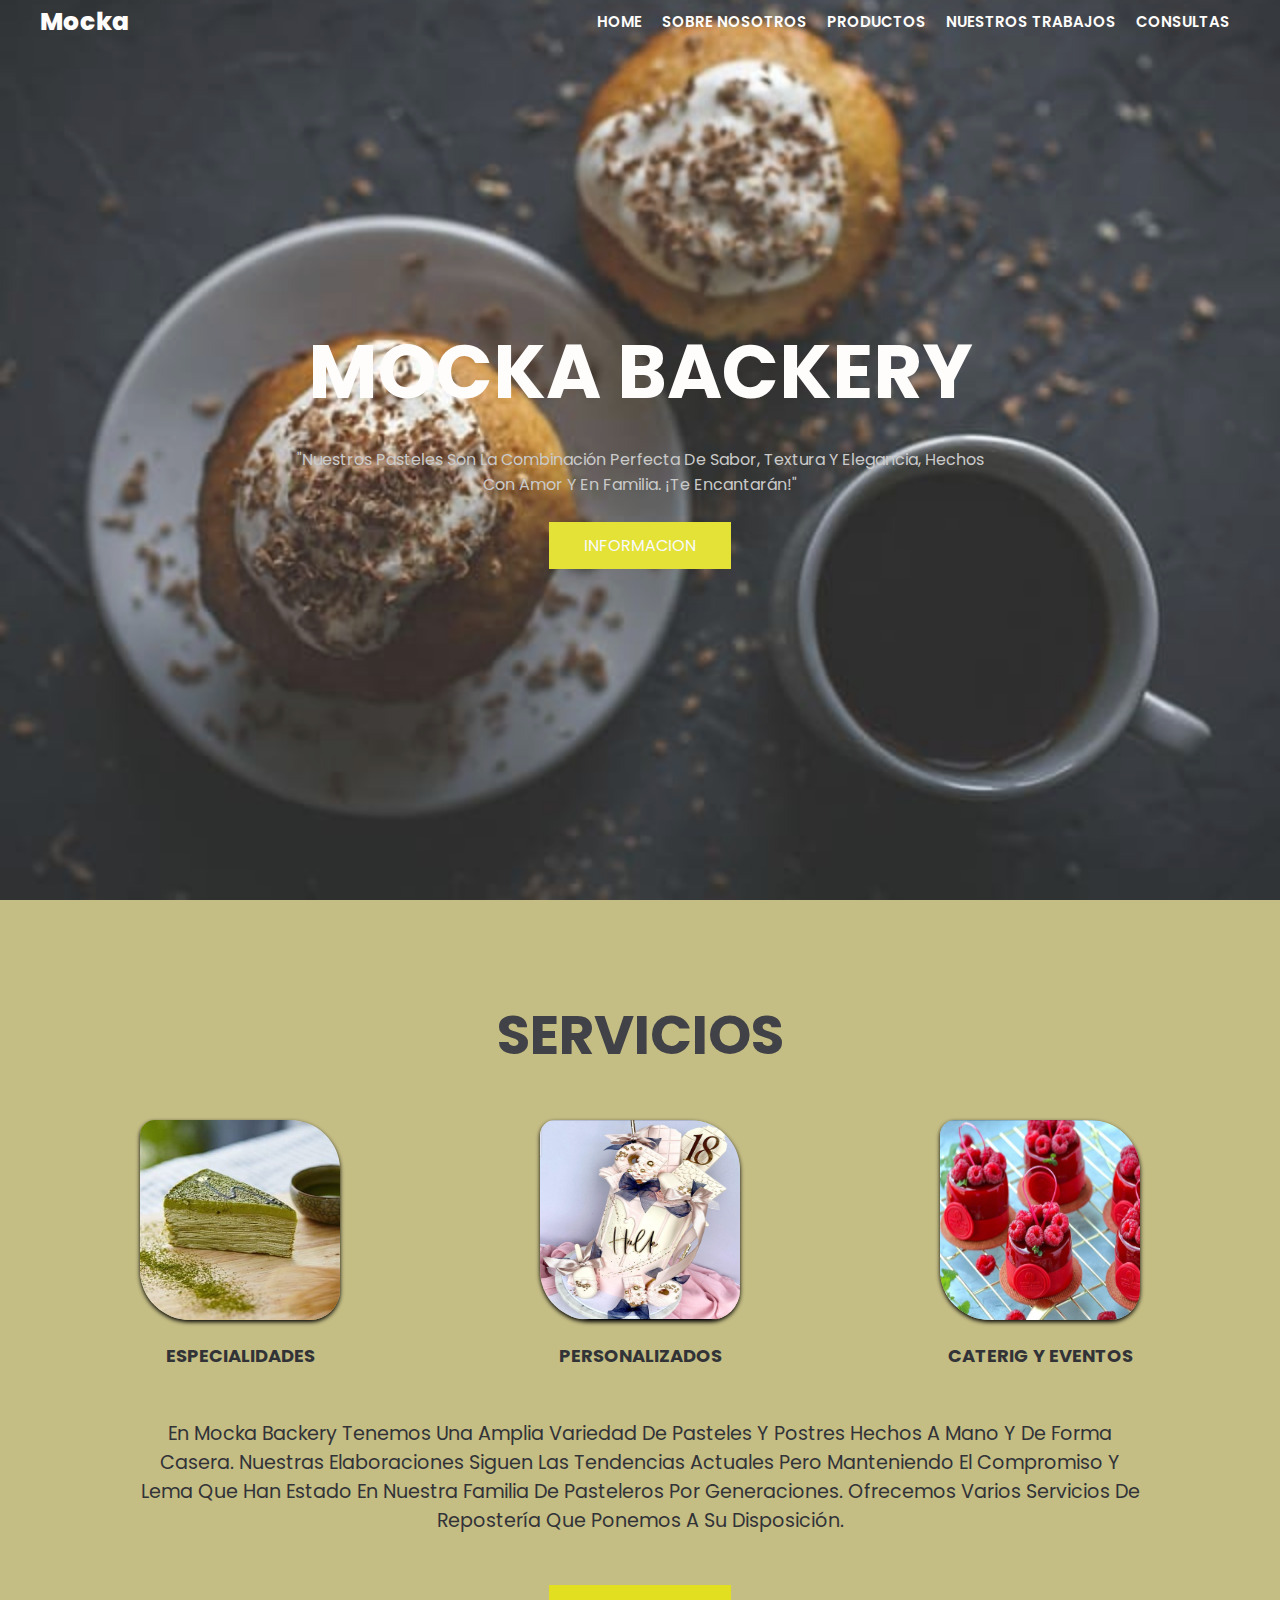
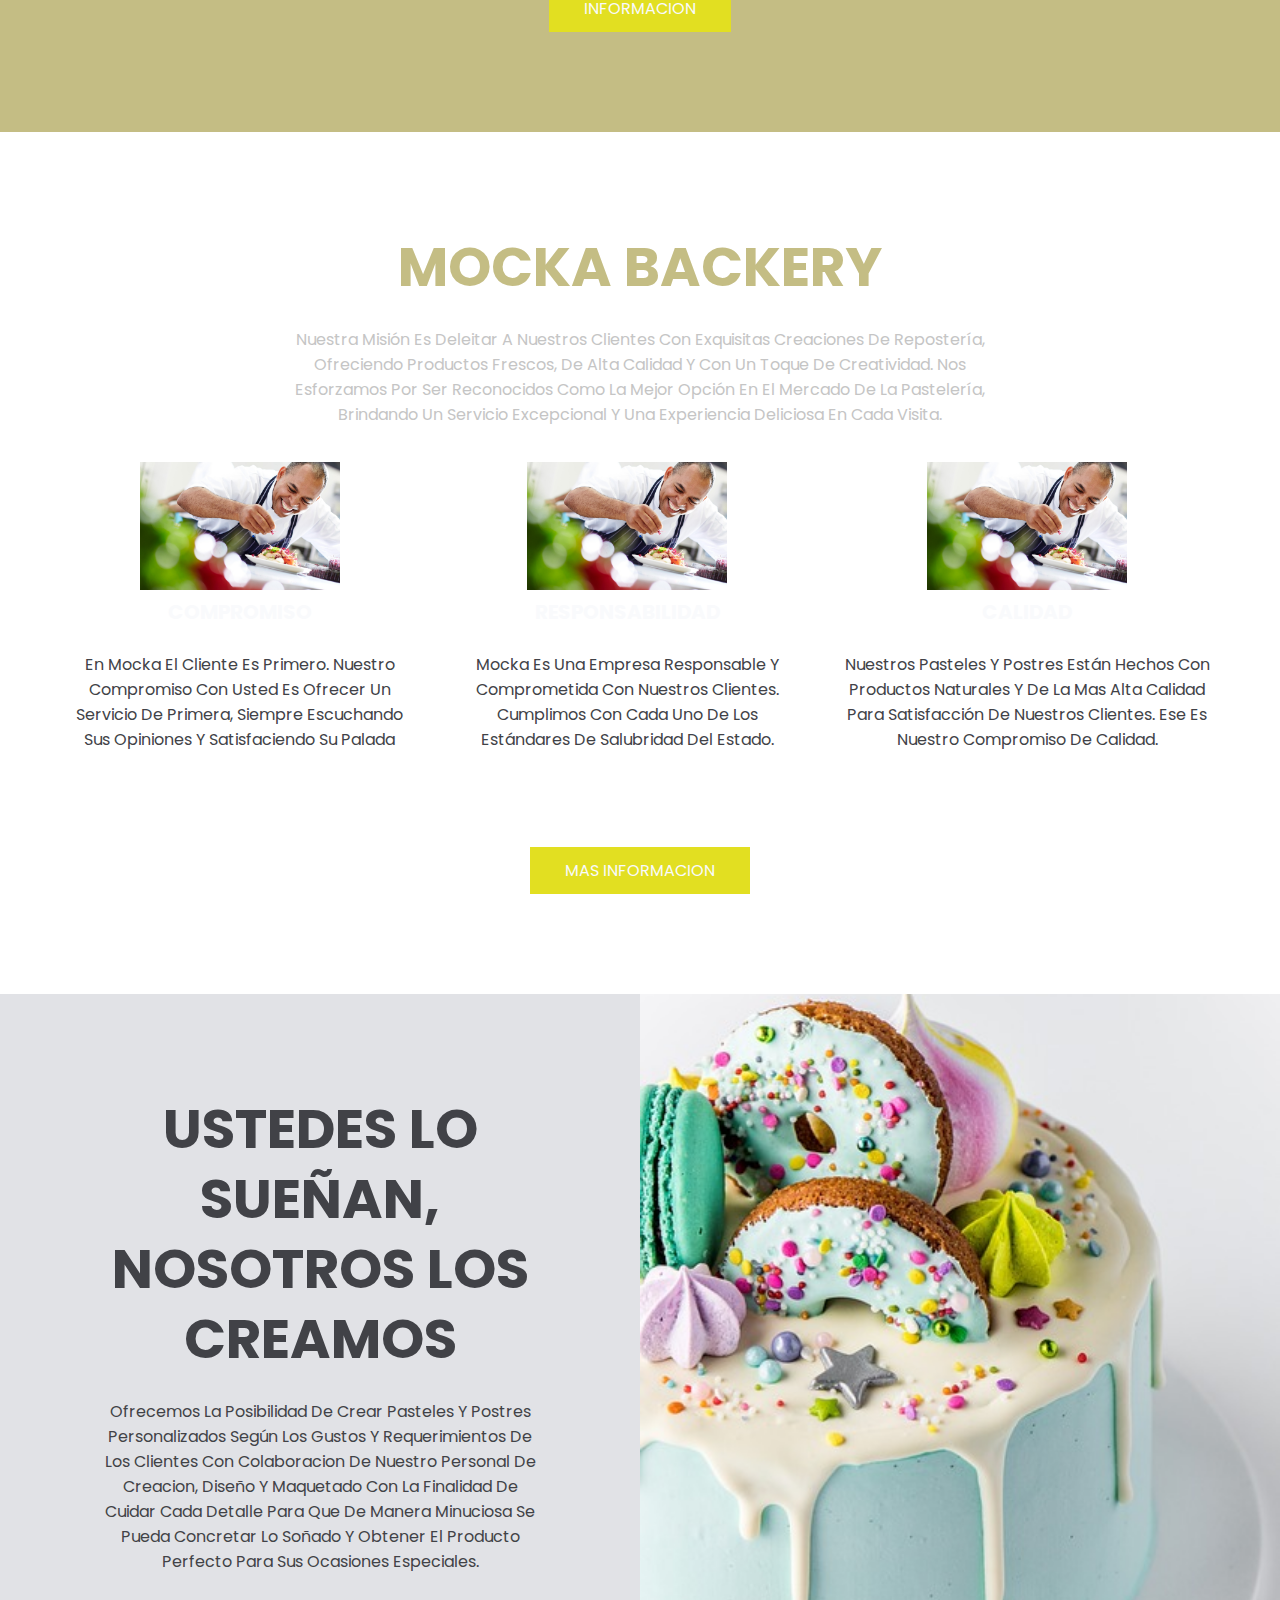
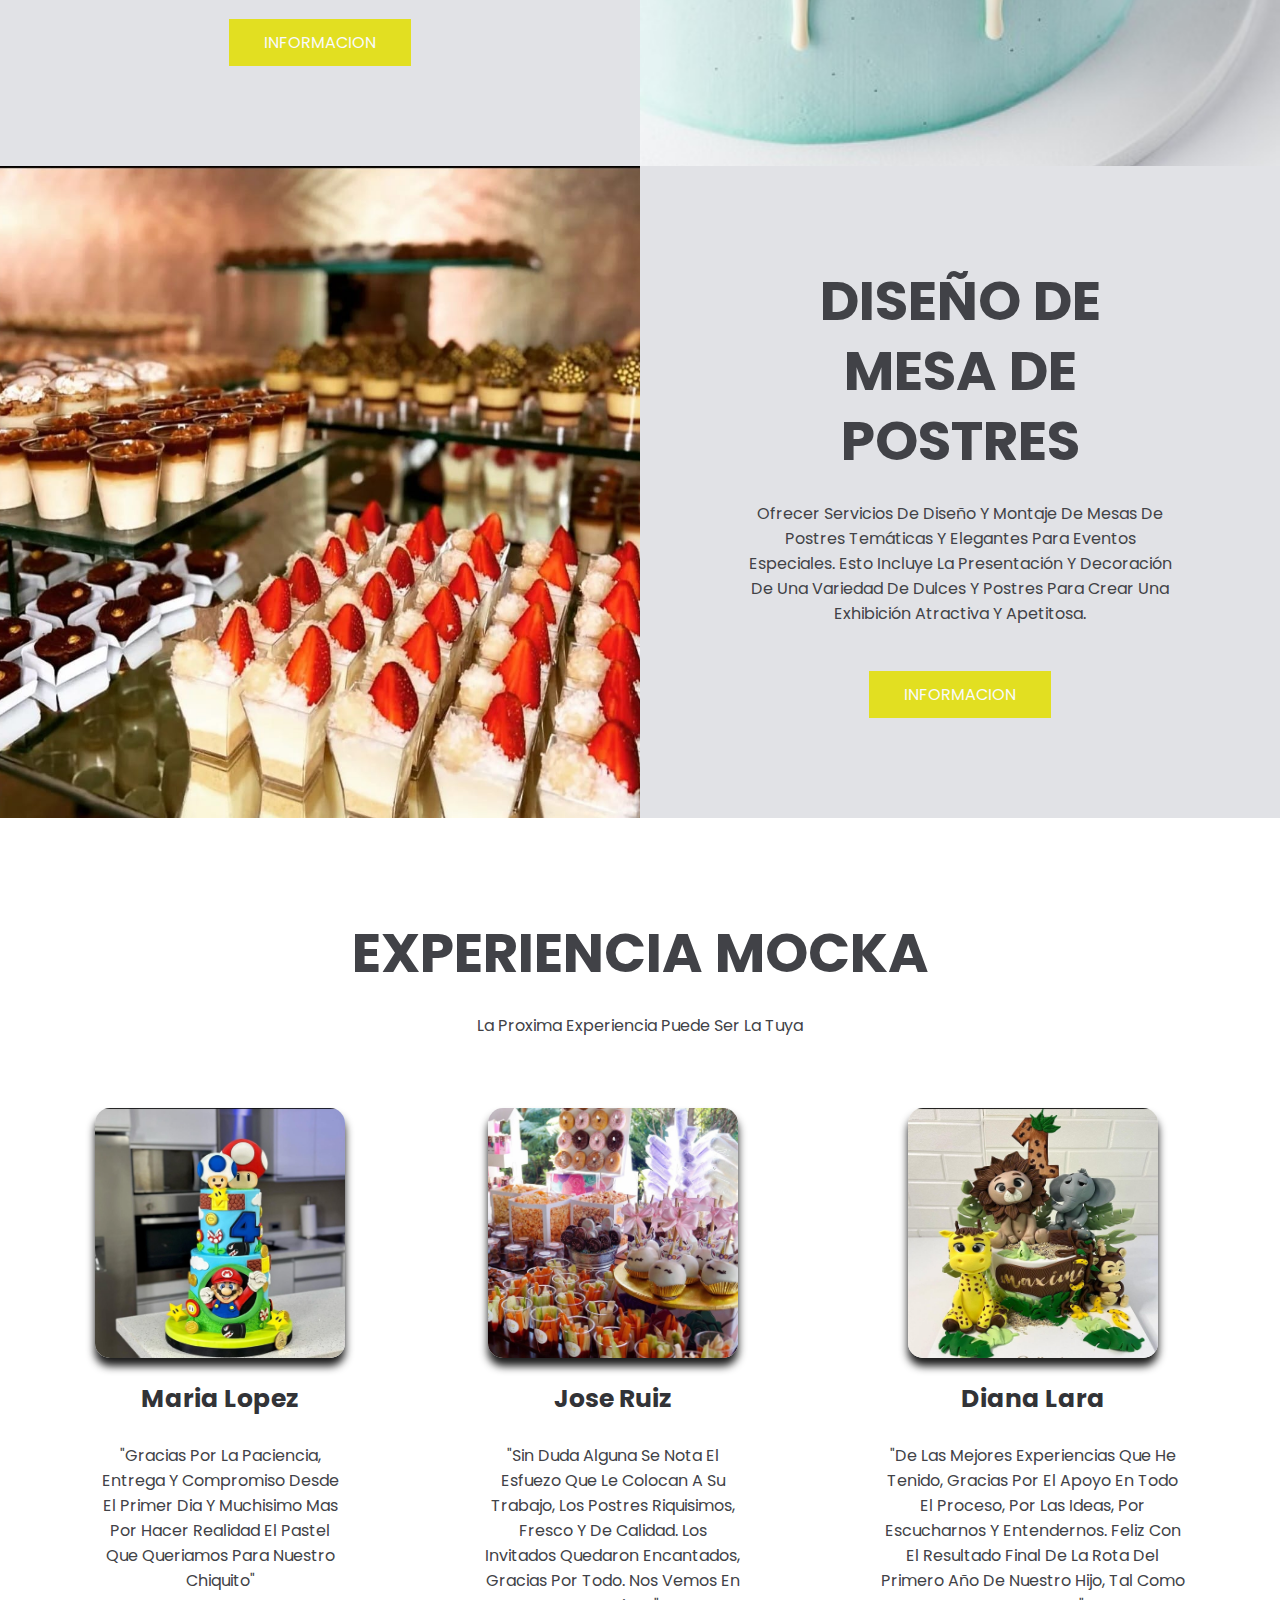
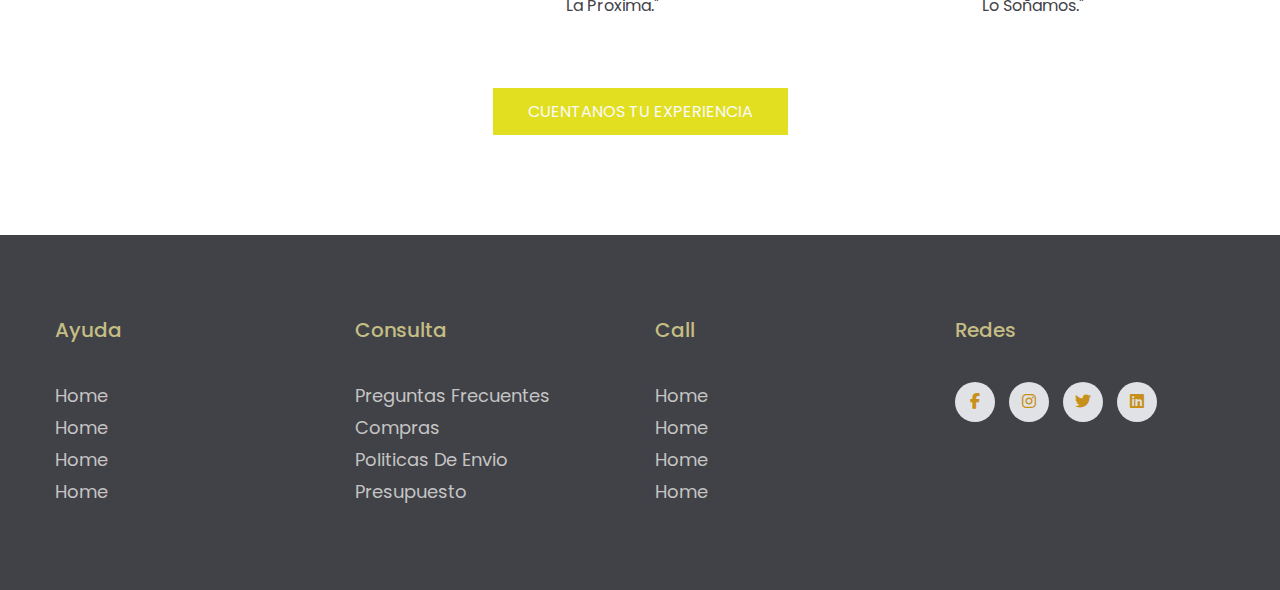
<file: index.html>
<!DOCTYPE html>
<html lang="en">

<head>
    <meta charset="UTF-8">
    <meta http-equiv="X-UA-Compatible" content="IE=edge">
    <meta name="viewport" content="width=
    , initial-scale=1.0">
    <link rel="preconnect" href="https://fonts.googleapis.com">
    <link rel="preconnect" href="https://fonts.gstatic.com" crossorigin>
    <link
     href="https://fonts.googleapis.com/css2?family=Poppins:wght@400;500;600;800&family=Roboto:wght@300;400;500;700&display=swap"
    rel="stylesheet">
    <link rel="stylesheet" href="./css/style.css">
    <title>las mejores tortas y postres de bariloche| mocka backery</title>
    <meta name="description"
        content="te ofrecemos una amplia selección de pasteles y postres de alta calidad y personalizados con delivery gratis en bariloche">
    <link rel="stylesheet" href="https://cdnjs.cloudflare.com/ajax/libs/font-awesome/6.2.1/css/all.min.css">
</head>

<body>

    <header class="header">

        <div class="menu container">
            <a href="#" class="logo">mocka</a>
            <input type="checkbox" id="menu">
            <label for="menu">
                <img src="img/menu-burguer2.png" class="menu-icono" alt="menu hamburguesa">
            </label>
            <nav class="navbar">
                <ul>
                    <li><a href="#">home</a></li>
                    <li><a href="./pages/sobre-nosotros.html">sobre nosotros</a></li>
                    <li><a href="./pages/productos.html">productos</a></li>
                    <li><a href="./pages/nuestros-trabajos.html">nuestros trabajos</a></li>
                    <li><a href="./pages/consultas.html">consultas</a></li>

                </ul>
            </nav>
        </div>

        <div class="header-contenido container">
            <h1>mocka backery</h1>
            <p>
                "Nuestros pasteles son la combinación perfecta de sabor, textura y elegancia, hechos con amor y en
                familia. ¡Te encantarán!"
            </p>
            <a href="#" class="boton-1">informacion</a>

        </div>

    </header>


    <main>

        <section class="servicios">

            <div class="servicios-contenido container">

                <h2>servicios</h2>

                <div class="servicios-grupo">

                    <div class="servicios-1">
                        <img src="img/especialidadmac.jpeg" alt="porcion de torta de matcha y pistacho">
                        <h3>especialidades</h3>
                    </div>

                    <div class="servicios-1">
                        <img src="img/personalizados.jpg" alt="torta decorada">
                        <h3>personalizados</h3>
                    </div>

                    <div class="servicios-1">
                        <img src="img/cateringyeventos.jpeg" alt="porciones de mini tortas de frambuesa">
                        <h3>caterig y eventos</h3>
                    </div>
                </div>
                <p>
                    En mocka backery tenemos una amplia variedad de pasteles y postres hechos a mano y de forma casera.
                    Nuestras elaboraciones siguen las tendencias actuales pero manteniendo el compromiso y lema que han
                    estado en nuestra Familia de pasteleros por generaciones. Ofrecemos varios servicios de repostería
                    que ponemos a su disposición.
                </p>
                <a href="#" class="boton-1">informacion</a>

            </div>

        </section>

        <section class="mocka">


            <div class="mocka-contenido container">

                <h2>mocka backery</h2>
                <p class="texto-p">
                    Nuestra misión es deleitar a nuestros clientes con exquisitas creaciones de repostería, ofreciendo
                    productos frescos, de alta calidad y con un toque de creatividad. Nos esforzamos por ser reconocidos
                    como la mejor opción en el mercado de la pastelería, brindando un servicio excepcional y una
                    experiencia deliciosa en cada visita.

                </p>

                <div class="mocka-grupo">
                    <div class="mocka-1">
                        <img src="img/nosotross.jpg" alt="cheff cocinando">
                        <h3>compromiso</h3>
                        <p>
                            En mocka el cliente es primero. Nuestro compromiso con usted es ofrecer un servicio de
                            primera, siempre escuchando sus opiniones y satisfaciendo su palada
                        </p>
                    </div>

                    <div class="mocka-1">
                        <img src="img/nosotross.jpg" alt="cheff cocinando">
                        <h3>responsabilidad</h3>
                        <p>
                            mocka es una empresa responsable y comprometida con nuestros clientes. Cumplimos con cada
                            uno de los estándares de salubridad del Estado.
                    </div>

                    <div class="mocka-1">
                        <img src="img/nosotross.jpg" alt="cheff cocinando">
                        <h3>calidad</h3>
                        <p>
                            Nuestros pasteles y postres están hechos con productos naturales y de la mas alta calidad
                            para satisfacción de nuestros clientes. Ese es nuestro compromiso de calidad.
                        </p>
                    </div>
                </div>

                <a href="#" class="boton-1">mas informacion</a>
            </div>

        </section>

        <section class="general">

            <div class="general-1">
                <h2>ustedes lo sueñan, nosotros los creamos</h2>
                <p>
                    Ofrecemos la posibilidad de crear pasteles y postres personalizados según los gustos y
                    requerimientos de los clientes con colaboracion de nuestro personal de creacion, diseño y maquetado
                    con la finalidad de cuidar cada detalle para que de manera minuciosa se pueda concretar lo soñado y
                    obtener el producto perfecto para sus ocasiones especiales.
                </p>
                <a href="#" class="boton-1">informacion</a>
            </div>

            <div class="general-2"></div>

        </section>

        <section class="general">

            <div class="general-3"></div>

            <div class="general-1">
                <h2>diseño de mesa de postres</h2>
                <p>
                    Ofrecer servicios de diseño y montaje de mesas de postres temáticas y elegantes para eventos
                    especiales. Esto incluye la presentación y decoración de una variedad de dulces y postres para crear
                    una exhibición atractiva y apetitosa.
                </p>
                <a href="#" class="boton-1">informacion</a>
            </div>
        </section>

        <section class="exper container">

            <h2>experiencia mocka</h2>
            <p>la proxima experiencia puede ser la tuya</p>

            <div class="exper-contenido">
                <div class="exper-1">
                    <img src="img/experiencia.jpeg" alt="torta tematica de mario bross">
                    <h3>maria lopez</h3>
                    <p>
                        "gracias por la paciencia, entrega y compromiso desde el primer dia y muchisimo mas por hacer
                        realidad el pastel que queriamos para nuestro chiquito"
                    </p>
                </div>
                <div class="exper-1">
                    <img src="img/mesasulce.jpeg" alt="mesa de dulces">
                    <h3>jose ruiz</h3>
                    <p>
                        "sin duda alguna se nota el esfuezo que le colocan a su trabajo, los postres riquisimos, fresco
                        y de calidad. los invitados quedaron encantados, gracias por todo. nos vemos en la proxima."
                    </p>
                </div>
                <div class="exper-1">
                    <img src="img/primerano.jpeg" alt="torta tematica de la selva con munecos 3d">
                    <h3>diana lara</h3>
                    <p>
                        "de las mejores experiencias que he tenido, gracias por el apoyo en todo el proceso, por las
                        ideas, por escucharnos y entendernos. feliz con el resultado final de la rota del primero año de
                        nuestro hijo, tal como lo soñamos."
                </div>

            </div>
            <a href="#" class="boton-1">cuentanos tu experiencia</a>

        </section>


    </main>

    <footer class="footer">
        <div class="container">

            <div class="footer-row">

                <div class="footer-links">
                    <h4>ayuda</h4>
                    <ul>
                        <li><a href="#">home</a></li>
                        <li><a href="#">home</a></li>
                        <li><a href="#">home</a></li>
                        <li><a href="#">home</a></li>
                    </ul>
                </div>

                <div class="footer-links">
                    <h4>consulta</h4>
                    <ul>
                        <li><a href="#">preguntas frecuentes</a></li>
                        <li><a href="#">compras</a></li>
                        <li><a href="#">politicas de envio</a></li>
                        <li><a href="#">presupuesto</a></li>
                    </ul>
                </div>

                <div class="footer-links">
                    <h4>call</h4>
                    <ul>
                        <li><a href="#">home</a></li>
                        <li><a href="#">home</a></li>
                        <li><a href="#">home</a></li>
                        <li><a href="#">home</a></li>
                    </ul>
                </div>
                <div class="footer-links">
                    <h4>redes</h4>
                    <div class="redes-link">
                        <a href="#"><i class="fab fa-facebook-f"></i></a>
                        <a href="#"><i class="fab fa-instagram"></i></a>
                        <a href="#"><i class="fab fa-twitter"></i></a>
                        <a href="#"><i class="fab fa-linkedin"></i></a>


                    </div>
                </div>
            </div>

        </div>


    </footer>



</body>

</html>
</file>
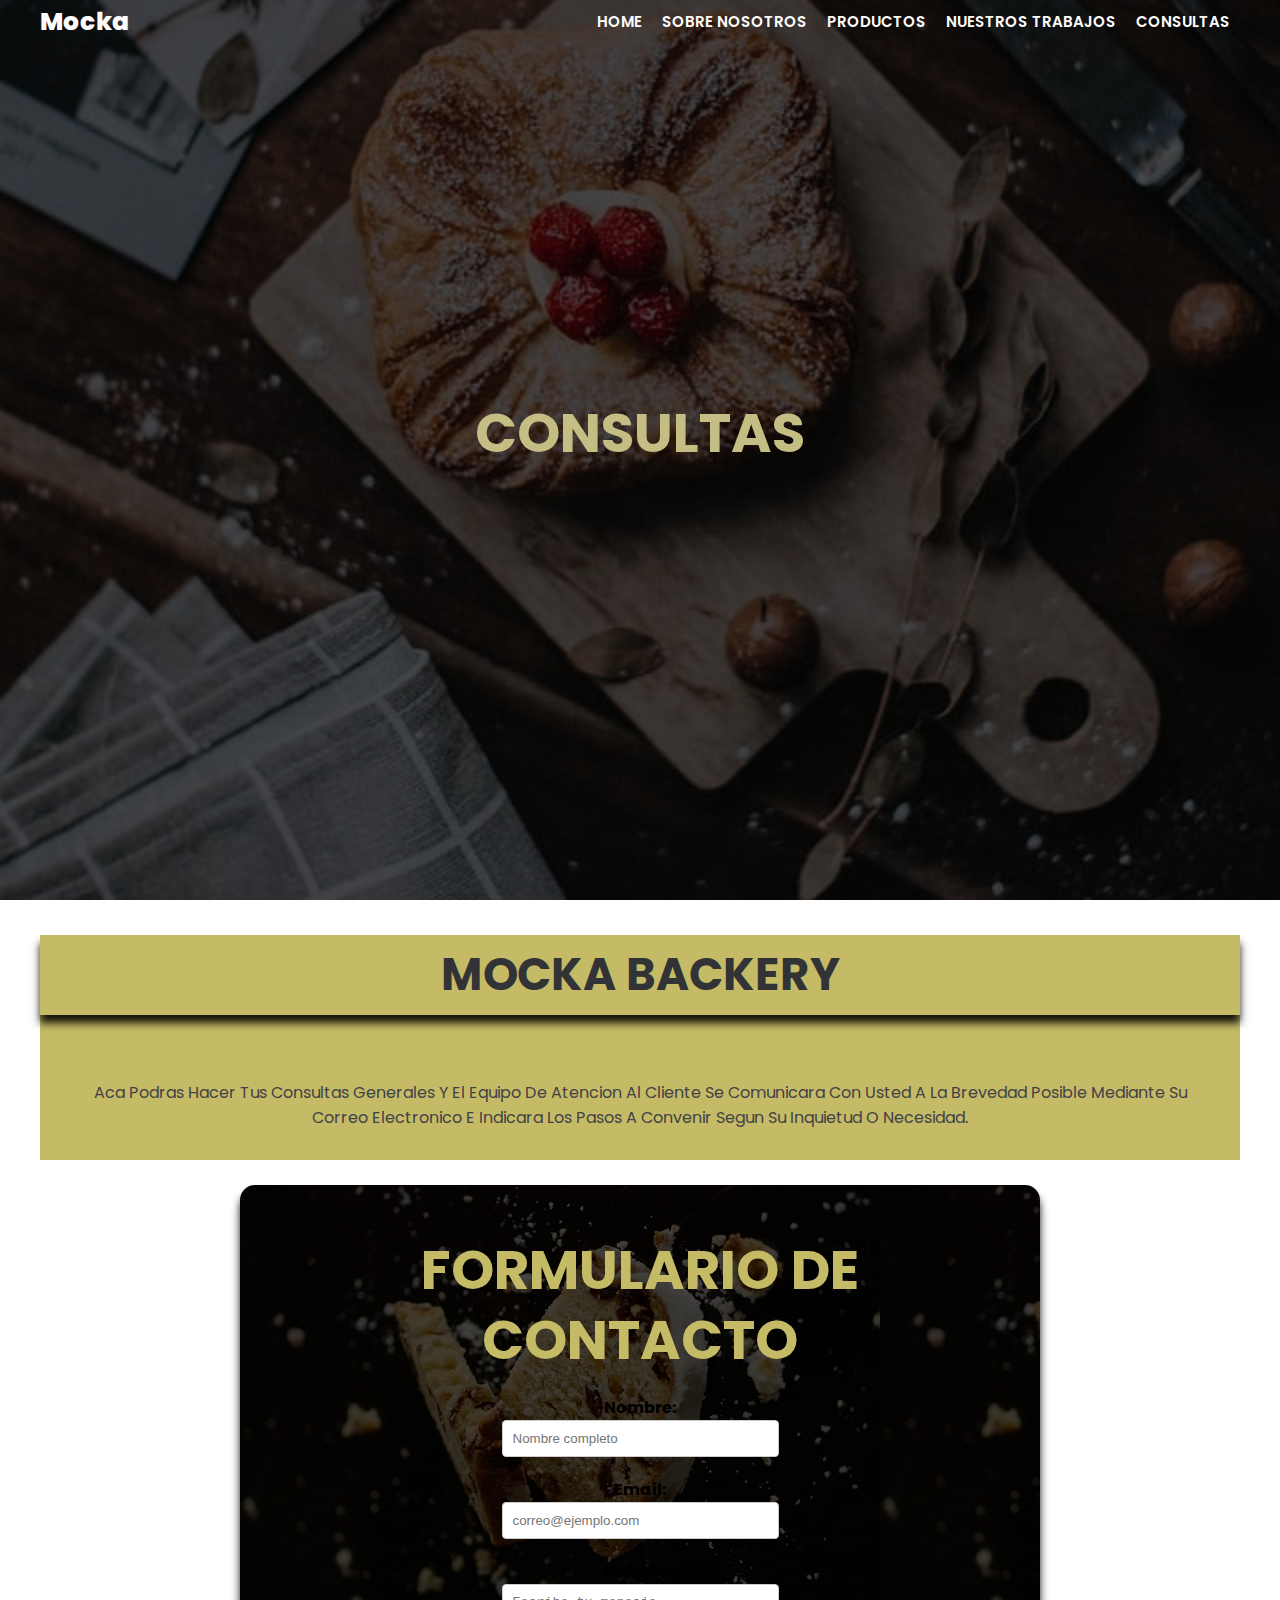
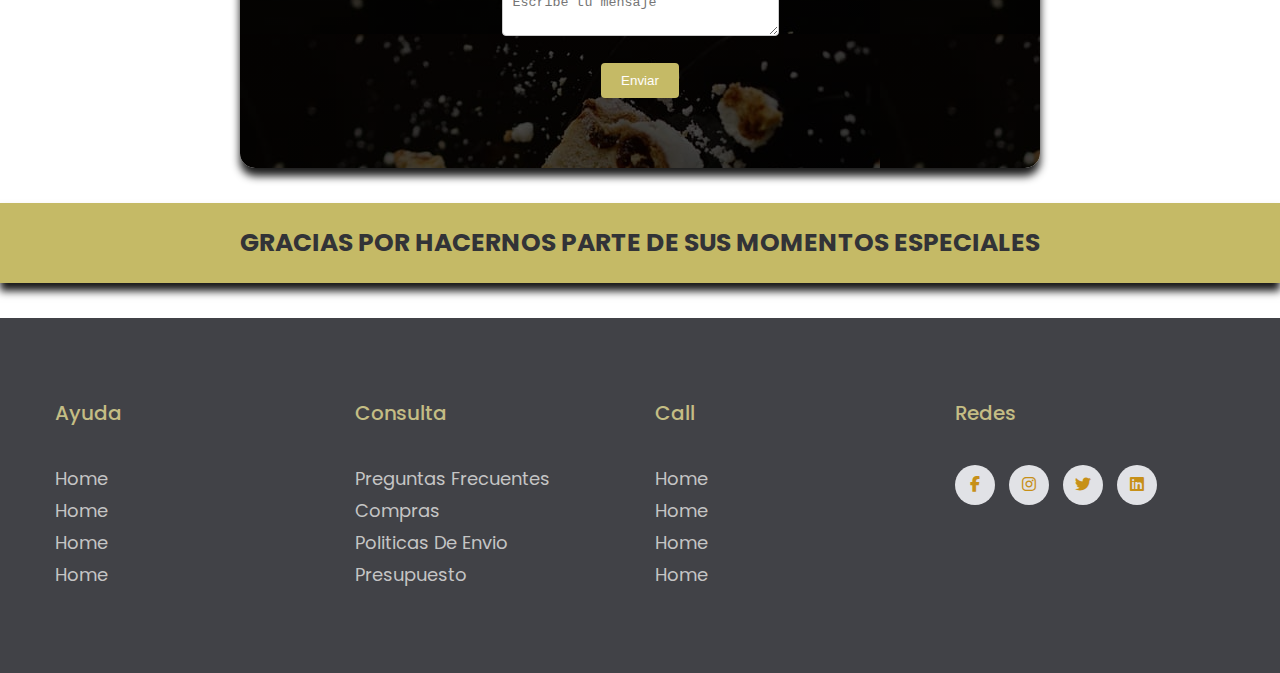
<file: pages/consultas.html>
<!DOCTYPE html>
<html lang="en">
<head>
<meta charset="UTF-8">
<meta http-equiv="X-UA-Compatible" content="IE=edge">
<meta name="viewport" content="width=
    , initial-scale=1.0">
<link rel="preconnect" href="https://fonts.googleapis.com">
<link rel="preconnect" href="https://fonts.gstatic.com" crossorigin>
<link href="https://fonts.googleapis.com/css2?family=Poppins:wght@400;500;600;800&family=Roboto:wght@300;400;500;700&display=swap" rel="stylesheet">
<link rel="stylesheet" href="../css/style.css">
<title>consultas-presupuestos-solicitudes|mocka backery</title>
<meta name="description" content="Si tienes alguna consulta no dudes en contactarnos. Nuestro equipo está listo para brindarte la información necesaria. ">
<link rel="stylesheet" href="https://cdnjs.cloudflare.com/ajax/libs/font-awesome/6.2.1/css/all.min.css">
</head>
<body>
  
    <header class="header-consultas">

        <div class="menu container">
            <a href="#" class="logo">mocka</a>
            <input type="checkbox" id="menu"> 
            <label for="menu">
                <img src="../img/menu-burguer2.png" class="menu-icono"  alt="menu hamburguesa">
            </label>
            <nav class="navbar">
                <ul>
                    <li><a href="../index.html">home</a></li>
                    <li><a href="./sobre-nosotros.html">sobre nosotros</a></li>
                    <li><a href="./productos.html">productos</a></li>
                    <li><a href="./nuestros-trabajos.html">nuestros trabajos</a></li>
                    <li><a href="./consultas.html">consultas</a></li>
                    
                </ul>
            </nav>
        </div>
    
        <div class="header-contenido-nosotros container">
            <h1>consultas</h1>
        </div>
    
    </header>


<main>

    <div class="nosotros-contenido container">
        <h2>mocka backery</h2>
        <p>
        aca podras hacer tus consultas generales y el equipo de atencion al cliente se comunicara con usted a la brevedad posible mediante su correo electronico e indicara los pasos a convenir segun su inquietud o necesidad.
        </p> 
    </div>


    <div class="contenedor">
        <h2>Formulario de contacto</h2>
        <form>
          <div class="form-group">
            <label for="name">Nombre:</label>
            <input type="text" id="name" name="name" placeholder="Nombre completo" required>
          </div>
          <div class="form-group">
            <label for="email">Email:</label>
            <input type="email" id="email" name="email" placeholder="correo@ejemplo.com" required>
          </div>
          <div class="form-group">
            <label for="message">Mensaje:</label>
            <textarea id="message" name="message" placeholder="Escribe tu mensaje" required></textarea>
          </div>
          <div class="form-group">
            <button type="submit">Enviar</button>
          </div>
        </form>
      </div>


      <div class="mensaje-nosotros">
        <h4>gracias por hacernos parte de sus momentos especiales</h4>
        
    </div> 
</main>

<footer class="footer">
    <div class="container">

     <div class="footer-row">

        <div class="footer-links">
            <h4>ayuda</h4>
            <ul>
                <li><a href="#">home</a></li>
                <li><a href="#">home</a></li>
                <li><a href="#">home</a></li>
                <li><a href="#">home</a></li>
            </ul>
        </div>
    
        <div class="footer-links">
            <h4>consulta</h4>
            <ul>
                <li><a href="#">preguntas frecuentes</a></li>
                <li><a href="#">compras</a></li>
                <li><a href="#">politicas de envio</a></li>
                <li><a href="#">presupuesto</a></li>
                </ul>
            </div>

        <div class="footer-links">
            <h4>call</h4>
            <ul>
                <li><a href="#">home</a></li>
                <li><a href="#">home</a></li>
                <li><a href="#">home</a></li>
                <li><a href="#">home</a></li>
            </ul>
        </div>
        <div class="footer-links">
            <h4>redes</h4>
            <div class="redes-link">
                <a href="#"><i class="fab fa-facebook-f"></i></a>
                <a href="#"><i class="fab fa-instagram"></i></a>
                <a href="#"><i class="fab fa-twitter"></i></a>
                <a href="#"><i class="fab fa-linkedin"></i></a>
            </div>
        </div>
    </div>
  
</div>


</footer>



</body>
</html>
</file>
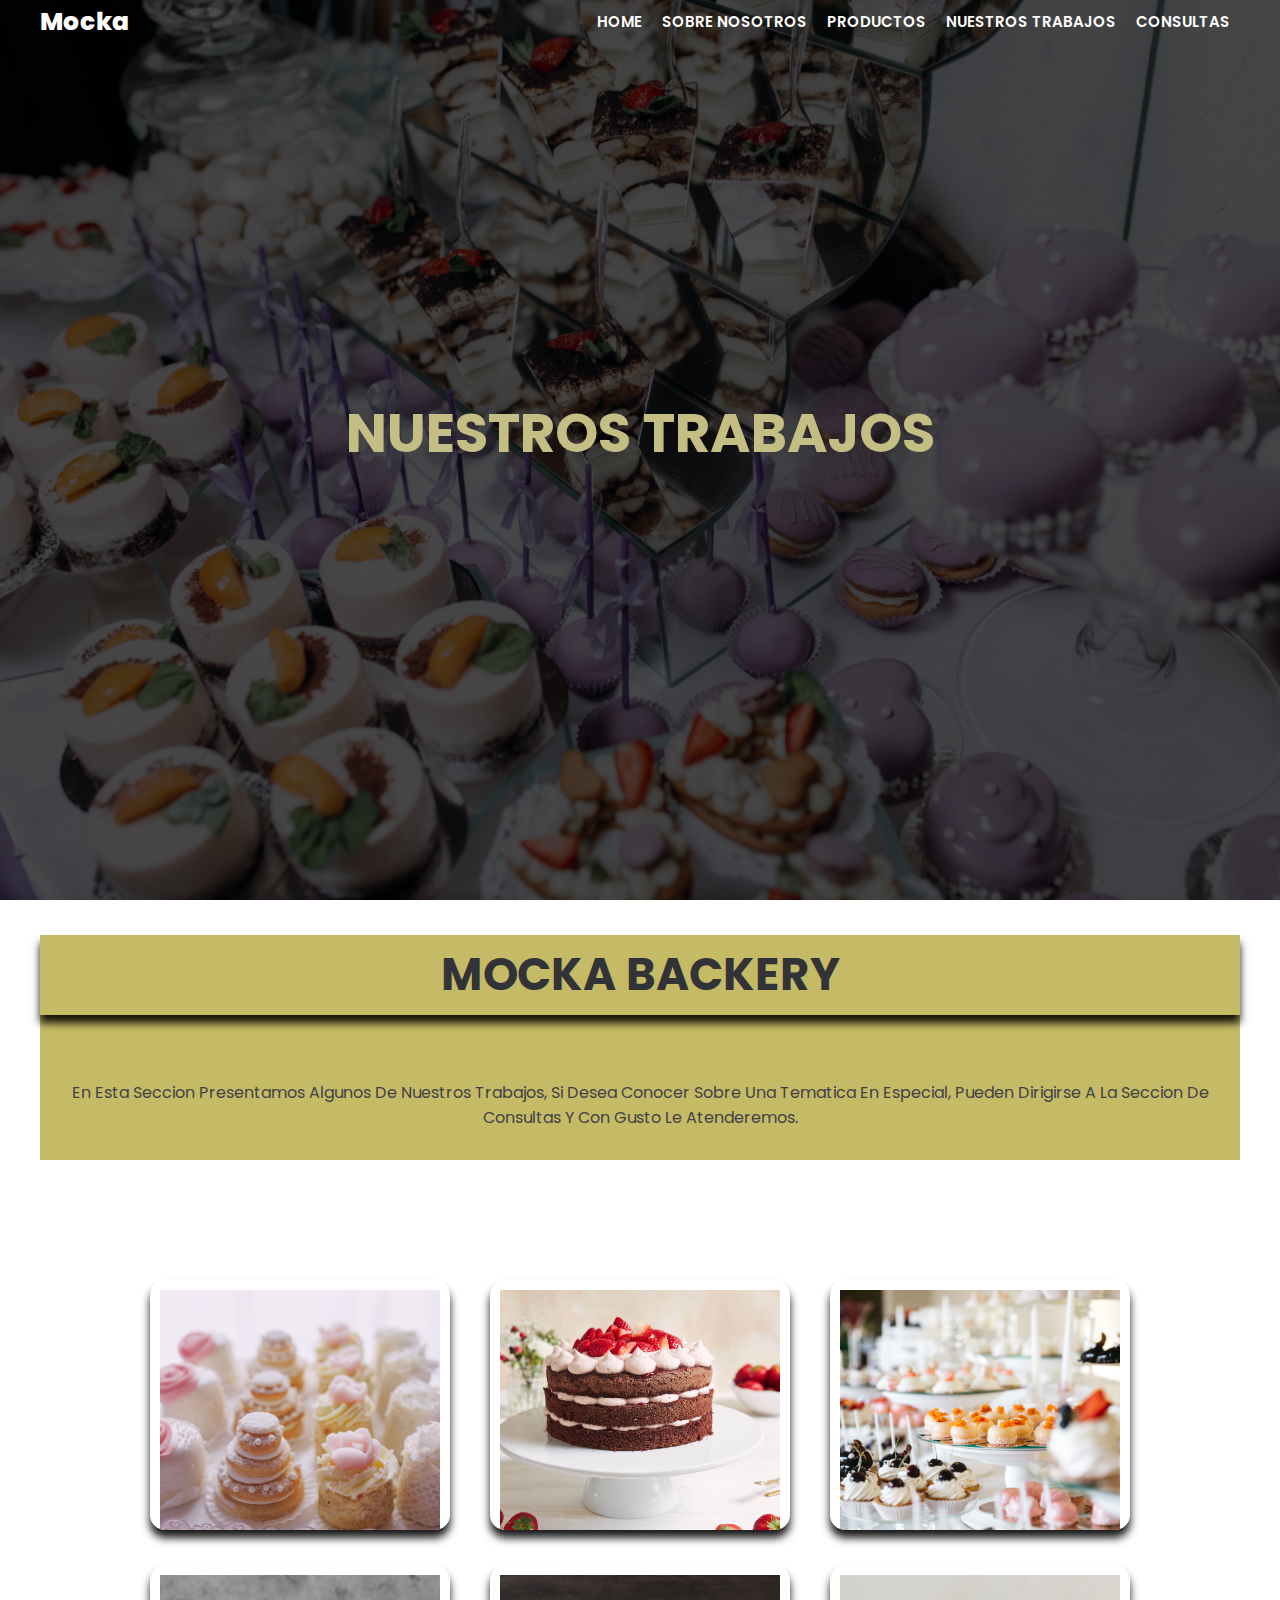
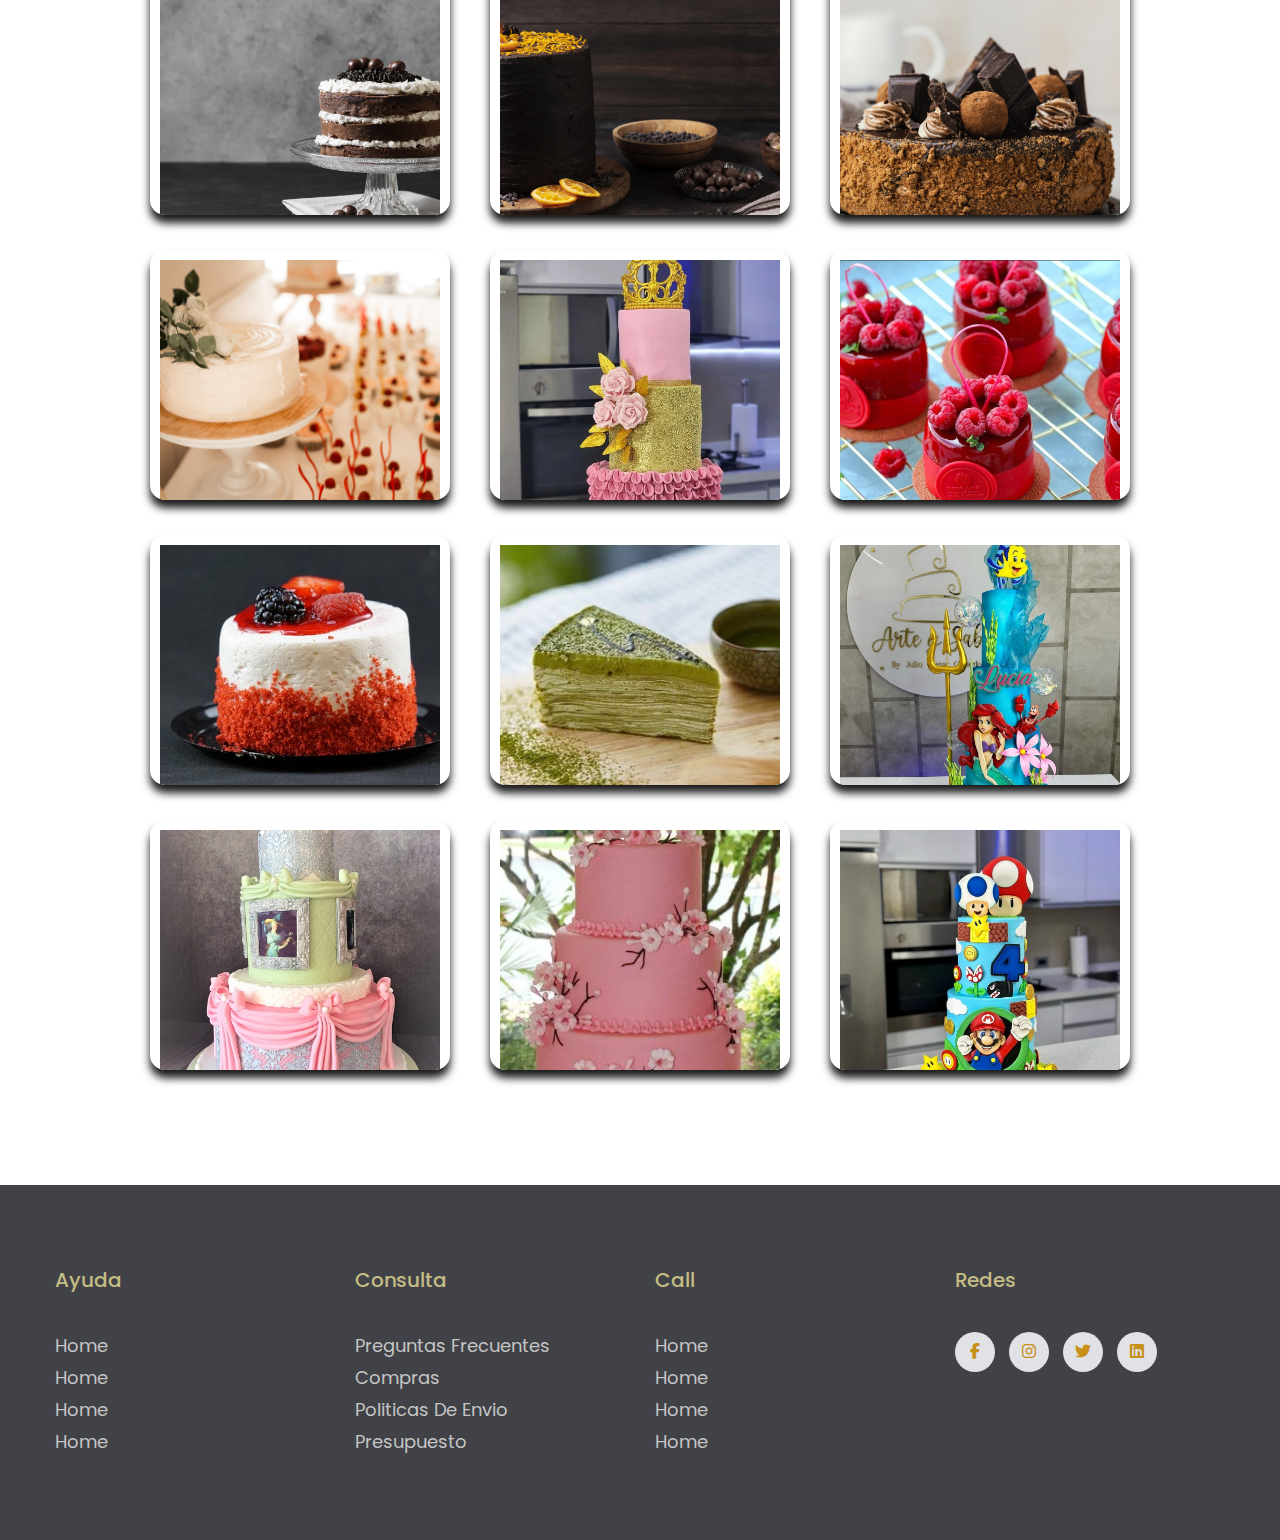
<file: pages/nuestros-trabajos.html>
<!DOCTYPE html>
<html lang="en">
<head>
    <meta charset="UTF-8">
    <meta http-equiv="X-UA-Compatible" content="IE=edge">
    <meta name="viewport" content="width=
    , initial-scale=1.0">
 
<link rel="preconnect" href="https://fonts.googleapis.com">
<link rel="preconnect" href="https://fonts.gstatic.com" crossorigin>
<link href="https://fonts.googleapis.com/css2?family=Poppins:wght@400;500;600;800&family=Roboto:wght@300;400;500;700&display=swap" rel="stylesheet">
<link rel="stylesheet" href="../css/style.css">
<title>pasteles y mesas dulces personalizadas| mocka backery</title>
<meta name="description" content="Explora nuestros deliciosos pasteles, cada producto está cuidadosamente elaborado con los mejores ingredientes para brindarte una experiencia dulce y satisfactoria.">
<link rel="stylesheet" href="https://cdnjs.cloudflare.com/ajax/libs/font-awesome/6.2.1/css/all.min.css">
</head>
<body>
  
    <header class="header-trabajos">

        <div class="menu container">
            <a href="#" class="logo">mocka</a>
            <input type="checkbox" id="menu"> 
            <label for="menu">
                <img src="../img/menu-burguer2.png" class="menu-icono"  alt="menu hamburguesa">
            </label>
            <nav class="navbar">
                <ul>
                    <li><a href="../index.html">home</a></li>
                    <li><a href="./sobre-nosotros.html">sobre nosotros</a></li>
                    <li><a href="./productos.html">productos</a></li>
                    <li><a href="./nuestros-trabajos.html">nuestros trabajos</a></li>
                    <li><a href="./consultas.html">consultas</a></li>
                    
                </ul>
            </nav>
        </div>
    
        <div class="header-contenido-nosotros container">
            <h1>nuestros trabajos</h1>
        </div>
    
    </header>

    <main>
        <div class="nosotros-contenido container">
            <h2>mocka backery</h2>
            <p>
            en esta seccion presentamos algunos de nuestros trabajos, si desea conocer sobre una tematica en especial, pueden dirigirse a la seccion de consultas y con gusto le atenderemos.
            </p> 
        </div>
    
        <div class="galeria">
            
                <div class="imagen-trabajos">
                    <img src="../img/galeria1.jpg" alt="mini cakes variados">
                  </div>
                  <div class="imagen-trabajos">
                    <img src="../img/galeria2.jpg" alt="torta chocolate con crema de frutilla">
                  </div>
                  <div class="imagen-trabajos">
                    <img src="../img/galeria3.jpg" alt="mesa de dulces">
                  </div>
                  <div class="imagen-trabajos">
                    <img src="../img/galeria4.jpg" alt="torta de chocolate rellena con crema marrot">
                  </div>
                  <div class="imagen-trabajos">
                    <img src="../img/galeria5.jpg" alt="torta alta de chocolate y naranja">
                  </div>
                  <div class="imagen-trabajos">
                    <img src="../img/galeria6.jpg" alt="chocotorta decorada con cacao">
                  </div>
                  <div class="imagen-trabajos">
                    <img src="../img/galeria7.jpg" alt="torta sencilla de boda">
                  </div>
                  <div class="imagen-trabajos">
                    <img src="../img/15anos.jpeg" alt="torta de quince anos tres pisos">
                  </div>
                  <div class="imagen-trabajos">
                    <img src="../img/cateringyeventos.jpeg" alt="minicake de frambuesa">
                  </div>
                  <div class="imagen-trabajos">
                    <img src="../img/especialidades.jpg" alt="cheesecake de frutos rojos">
                  </div>
                  <div class="imagen-trabajos">
                    <img src="../img/especialidadmac.jpeg" alt="porcion de torta de matcha y pistachos">
                  </div>
                  <div class="imagen-trabajos">
                    <img src="../img/sirenita.jpeg" alt="torta de la sirenita">
                  </div>
                  <div class="imagen-trabajos">
                    <img src="../img/wedding-cake-gac3bfd5ba_640.jpg" alt="torta de princesas">
                  </div>
                  <div class="imagen-trabajos">
                    <img src="../img/torta15.jpg" alt="torta quince anos">
                  </div>
                  <div class="imagen-trabajos">
                    <img src="../img/experiencia.jpeg" alt="torta mario bross">
                  </div>
    
            
          </div>   

    </main>

   <footer class="footer">
    <div class="container">

     <div class="footer-row">

        <div class="footer-links">
            <h4>ayuda</h4>
            <ul>
                <li><a href="#">home</a></li>
                <li><a href="#">home</a></li>
                <li><a href="#">home</a></li>
                <li><a href="#">home</a></li>
            </ul>
        </div>
    
        <div class="footer-links">
            <h4>consulta</h4>
            <ul>
                <li><a href="#">preguntas frecuentes</a></li>
                <li><a href="#">compras</a></li>
                <li><a href="#">politicas de envio</a></li>
                <li><a href="#">presupuesto</a></li>
                </ul>
            </div>

        <div class="footer-links">
            <h4>call</h4>
            <ul>
                <li><a href="#">home</a></li>
                <li><a href="#">home</a></li>
                <li><a href="#">home</a></li>
                <li><a href="#">home</a></li>
            </ul>
        </div>
        <div class="footer-links">
            <h4>redes</h4>
            <div class="redes-link">
                <a href="#"><i class="fab fa-facebook-f"></i></a>
                <a href="#"><i class="fab fa-instagram"></i></a>
                <a href="#"><i class="fab fa-twitter"></i></a>
                <a href="#"><i class="fab fa-linkedin"></i></a>
            </div>
        </div>
    </div>
  
</div>


</footer>



</body>
</html>
</file>
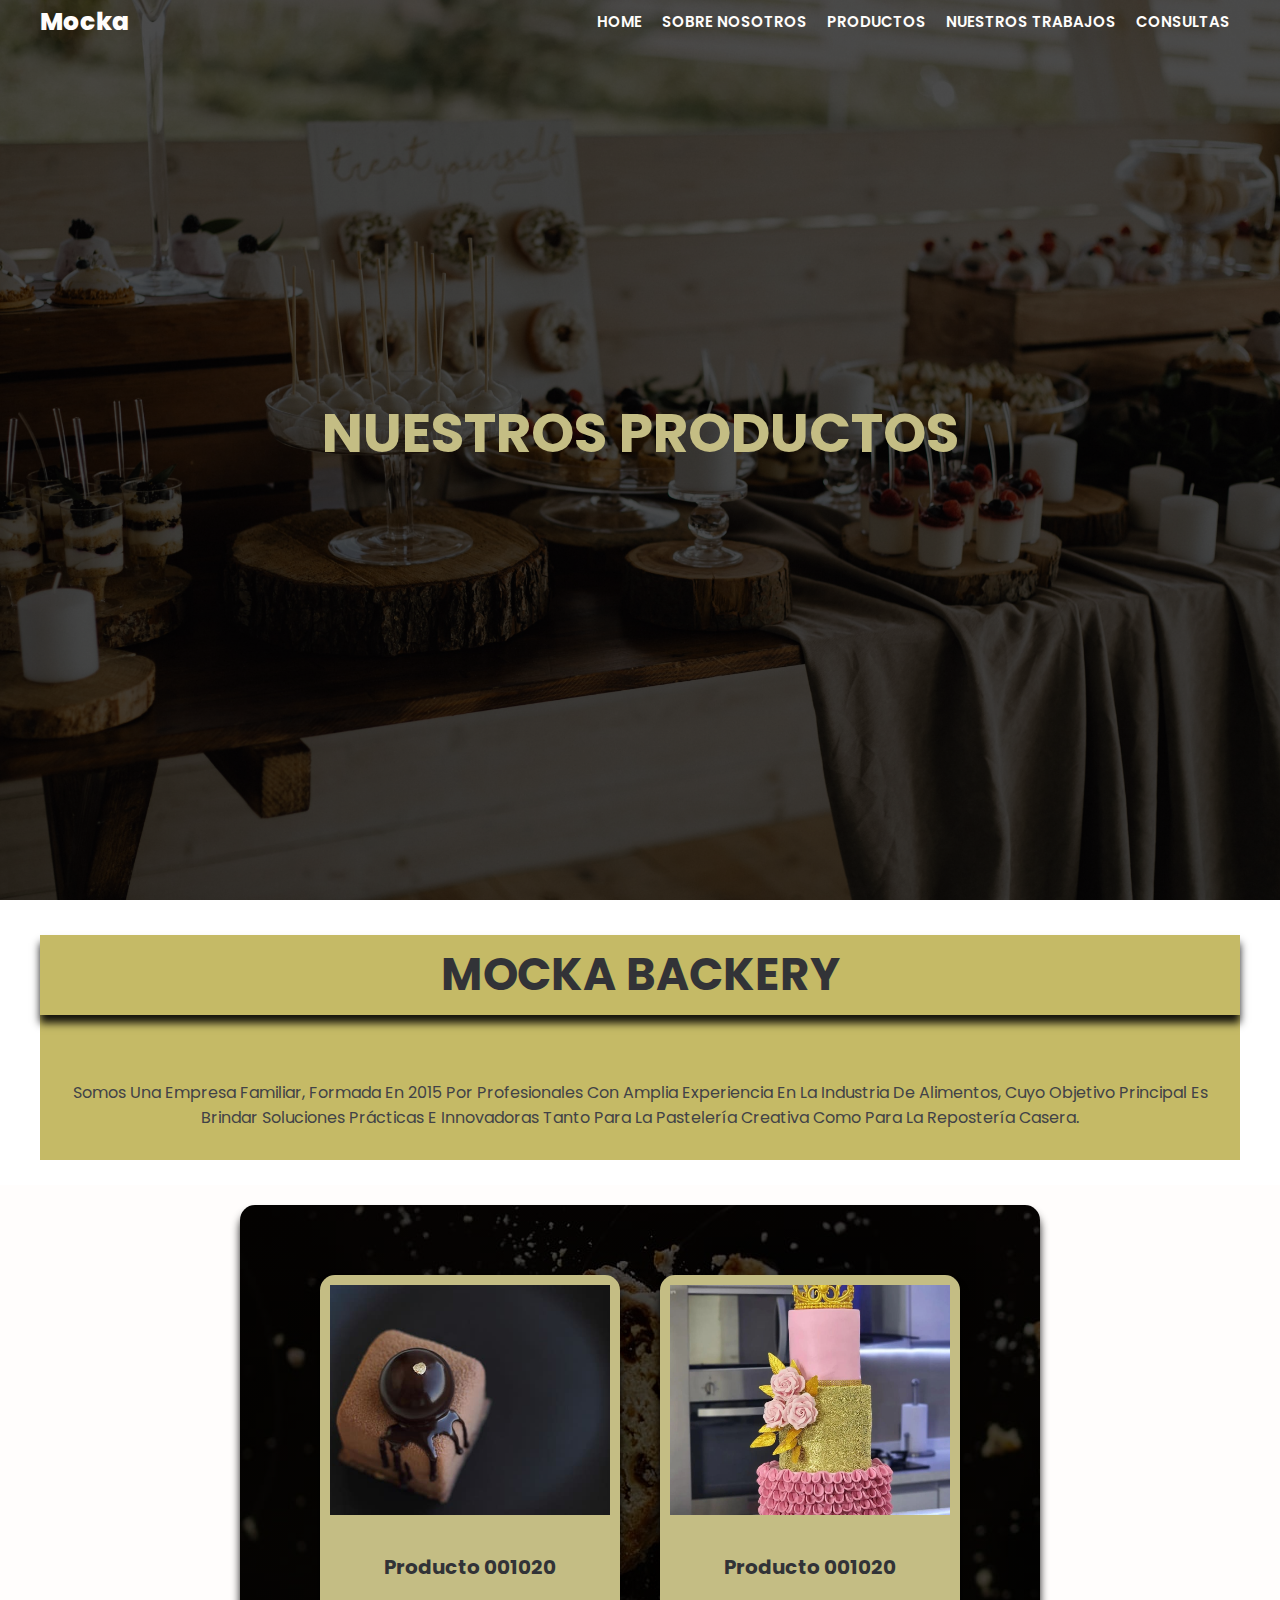
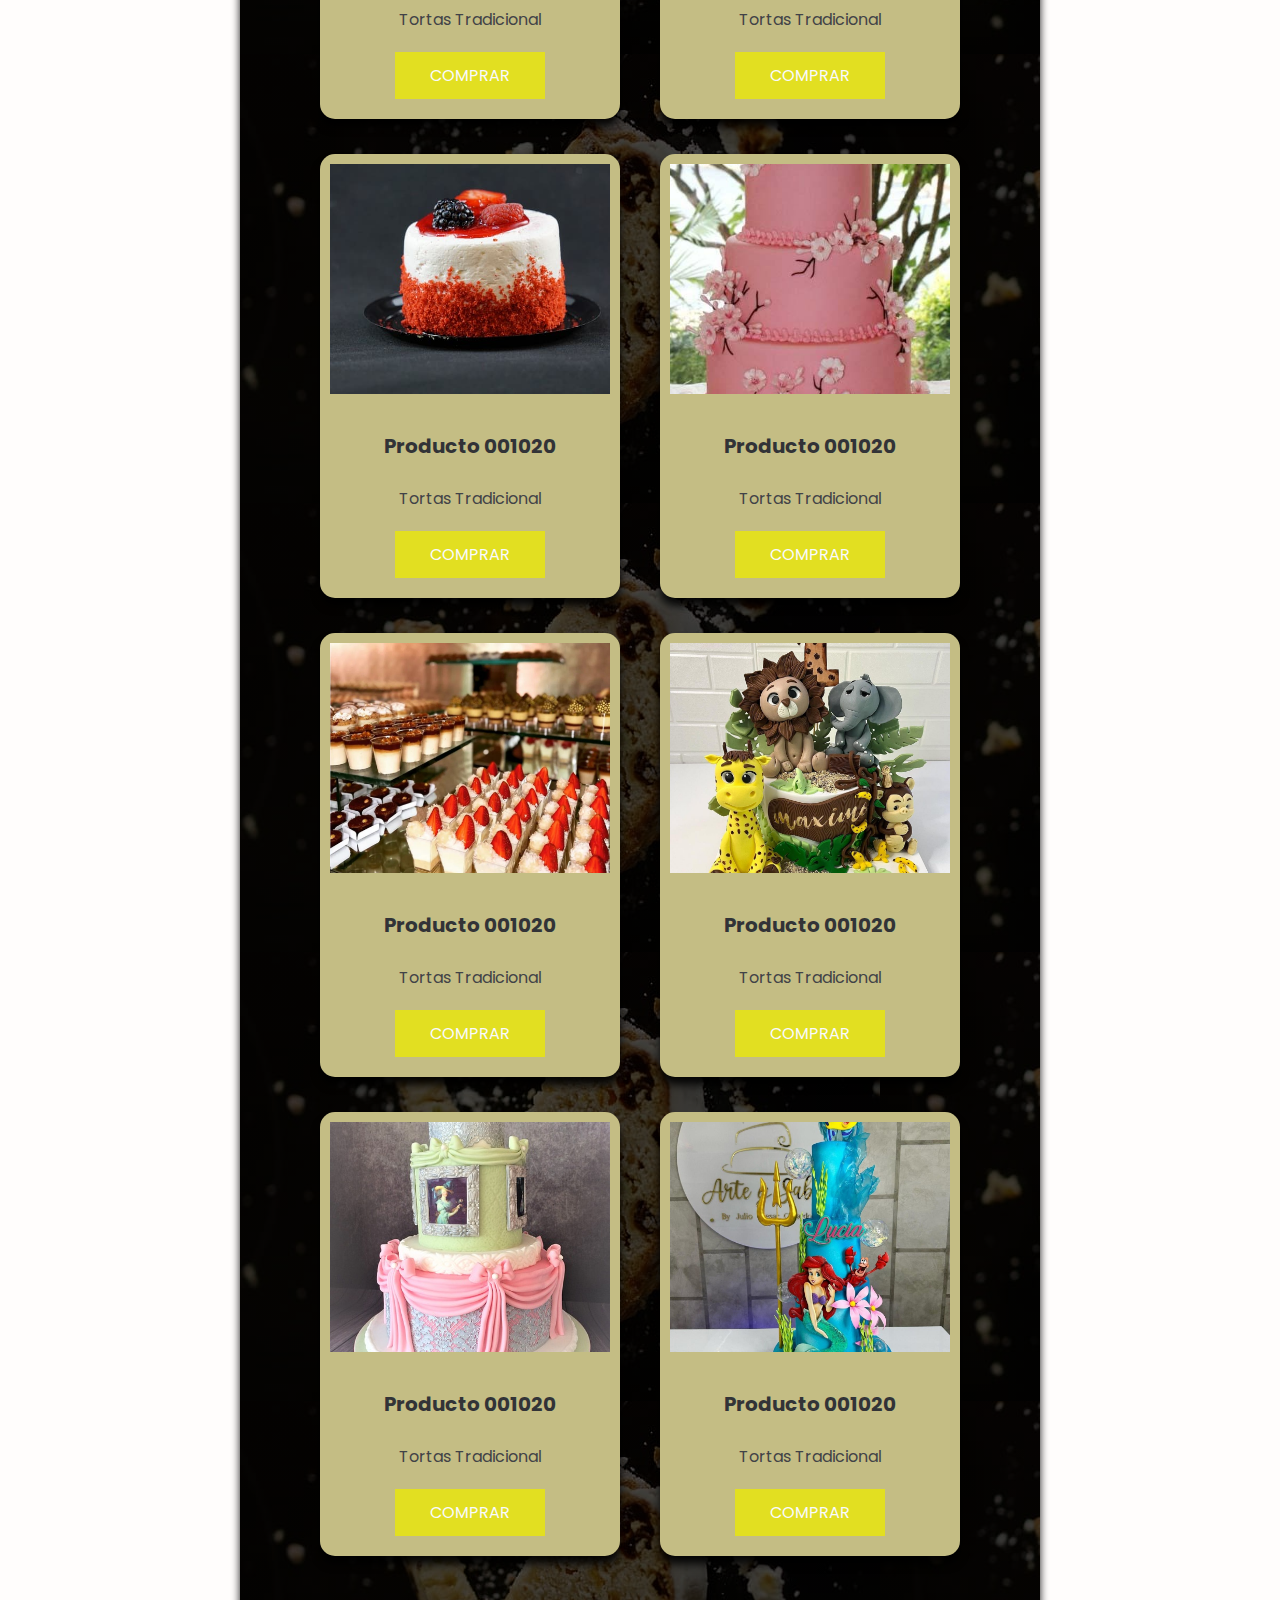
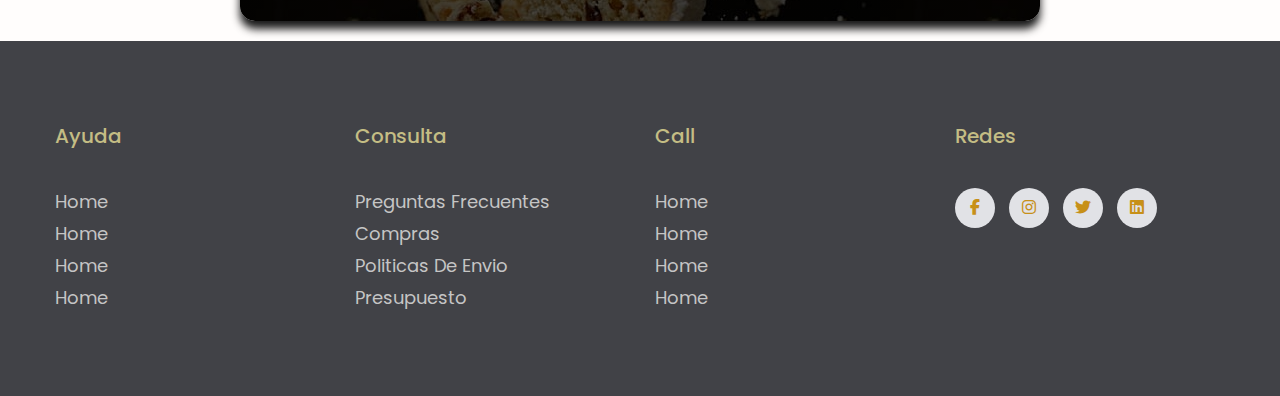
<file: pages/productos.html>
<!DOCTYPE html>
<html lang="en">
<head>
<meta charset="UTF-8">
<meta http-equiv="X-UA-Compatible" content="IE=edge">
<meta name="viewport" content="width=
    , initial-scale=1.0">
<link rel="preconnect" href="https://fonts.googleapis.com">
<link rel="preconnect" href="https://fonts.gstatic.com" crossorigin>
<link href="https://fonts.googleapis.com/css2?family=Poppins:wght@400;500;600;800&family=Roboto:wght@300;400;500;700&display=swap" rel="stylesheet">
<link rel="stylesheet" href="../css/style.css">
<title>amplia variedad de postres pasteles y mesas sulces| mocka backery</title>
<meta name="description" content="Nuestros productos son elaborados con los ingredientes más frescos y sabrosos, garantizando una experiencia culinaria inigualable">
<link rel="stylesheet" href="https://cdnjs.cloudflare.com/ajax/libs/font-awesome/6.2.1/css/all.min.css">
</head>
<body>
 
  
<header class="header-productos">

    <div class="menu container">
        <a href="#" class="logo">mocka</a>
        <input type="checkbox" id="menu">
        <label for="menu">
            <img src="../img/menu-burguer2.png"  class="menu-icono"  alt="menu hamburguesa">
        </label>
        <nav class="navbar">
            <ul>
                <li><a href="../index.html">home</a></li>
                <li><a href="./sobre-nosotros.html">sobre nosotros</a></li>
                <li><a href="./productos.html">productos</a></li>
                <li><a href="./nuestros-trabajos.html">nuestros trabajos</a></li>
                <li><a href="./consultas.html">consultas</a></li>
                
            </ul>
        </nav>
    </div>

    <div class="header-contenido-nosotros container">
        <h1>nuestros productos</h1>
    </div>

</header>

<main>
   
    <div class="nosotros-contenido container">
        <h2>mocka backery</h2>
        <p>
            somos una empresa familiar, formada en 2015 por profesionales con amplia experiencia en la industria de alimentos, cuyo objetivo principal es brindar soluciones prácticas e innovadoras tanto para la pastelería creativa como para la repostería casera. 
        </p> 
    </div>

    <section class="card-section">
        <div class="contenedor">
          <div class="card">
            <img src="../img/postre3.jpg" alt="mini torta de chocolate con esfera de choco" class="card-img">
            <div class="card-content">
              <h3>producto 001020</h3>
              <p>tortas tradicional</p>
              <a href="#" class="boton-1">comprar</a>
            </div>
          </div>

          <div class="card">
            <img src="../img/15anos.jpeg" alt="torta tres pisos de quince años con brillantina y flores" class="card-img">
            <div class="card-content">
              <h3>producto 001020</h3>
              <p>tortas tradicional</p>
              <a href="#" class="boton-1">comprar</a>
            </div>
          </div>

          <div class="card">
            <img src="../img/especialidades.jpg" alt="cheesecake de frutos rojos" class="card-img">
            <div class="card-content">
              <h3>producto 001020</h3>
              <p>tortas tradicional</p>
              <a href="#" class="boton-1">comprar</a>
            </div>
          </div>

          <div class="card">
            <img src="../img/torta15.jpg" alt="tota quince años tres plantas con fondant y flores chinas" class="card-img">
            <div class="card-content">
              <h3>producto 001020</h3>
              <p>tortas tradicional</p>
              <a href="#" class="boton-1">comprar</a>
            </div>
          </div>

          <div class="card">
            <img src="../img/mesapostre.jpeg" alt="mesa de mini postres" class="card-img">
            <div class="card-content">
              <h3>producto 001020</h3>
              <p>tortas tradicional</p>
              <a href="#" class="boton-1">comprar</a>
            </div>
          </div>

          <div class="card">
            <img src="../img/primerano.jpeg" alt="torta tematica de la selva con munecos tres d" class="card-img">
            <div class="card-content">
              <h3>producto 001020</h3>
              <p>tortas tradicional</p>
              <a href="#" class="boton-1">comprar</a>
            </div>
          </div>

          <div class="card">
            <img src="../img/wedding-cake-gac3bfd5ba_640.jpg" alt="torta tres pisos de tematica princesas" class="card-img">
            <div class="card-content">
              <h3>producto 001020</h3>
              <p>tortas tradicional</p>
              <a href="#" class="boton-1">comprar</a>
            </div>
          </div>

          <div class="card">
            <img src="../img/sirenita.jpeg" alt="torta alta de tres pisos tematica la sirenita" class="card-img">
            <div class="card-content">
              <h3>producto 001020</h3>
              <p>tortas tradicional</p>
              <a href="#" class="boton-1">comprar</a>
            </div>
          </div>
           
    
        </div>
      </section>

    </main>

   <footer class="footer">
    <div class="container">

     <div class="footer-row">

        <div class="footer-links">
            <h4>ayuda</h4>
            <ul>
                <li><a href="#">home</a></li>
                <li><a href="#">home</a></li>
                <li><a href="#">home</a></li>
                <li><a href="#">home</a></li>
            </ul>
        </div>
    
        <div class="footer-links">
            <h4>consulta</h4>
            <ul>
                <li><a href="#">preguntas frecuentes</a></li>
                <li><a href="#">compras</a></li>
                <li><a href="#">politicas de envio</a></li>
                <li><a href="#">presupuesto</a></li>
                </ul>
            </div>

        <div class="footer-links">
            <h4>call</h4>
            <ul>
                <li><a href="#">home</a></li>
                <li><a href="#">home</a></li>
                <li><a href="#">home</a></li>
                <li><a href="#">home</a></li>
            </ul>
        </div>
        <div class="footer-links">
            <h4>redes</h4>
            <div class="redes-link">
                <a href="#"><i class="fab fa-facebook-f"></i></a>
                <a href="#"><i class="fab fa-instagram"></i></a>
                <a href="#"><i class="fab fa-twitter"></i></a>
                <a href="#"><i class="fab fa-linkedin"></i></a>
            </div>
        </div>
    </div>
  
</div>


</footer>



</body>
</html>
</file>
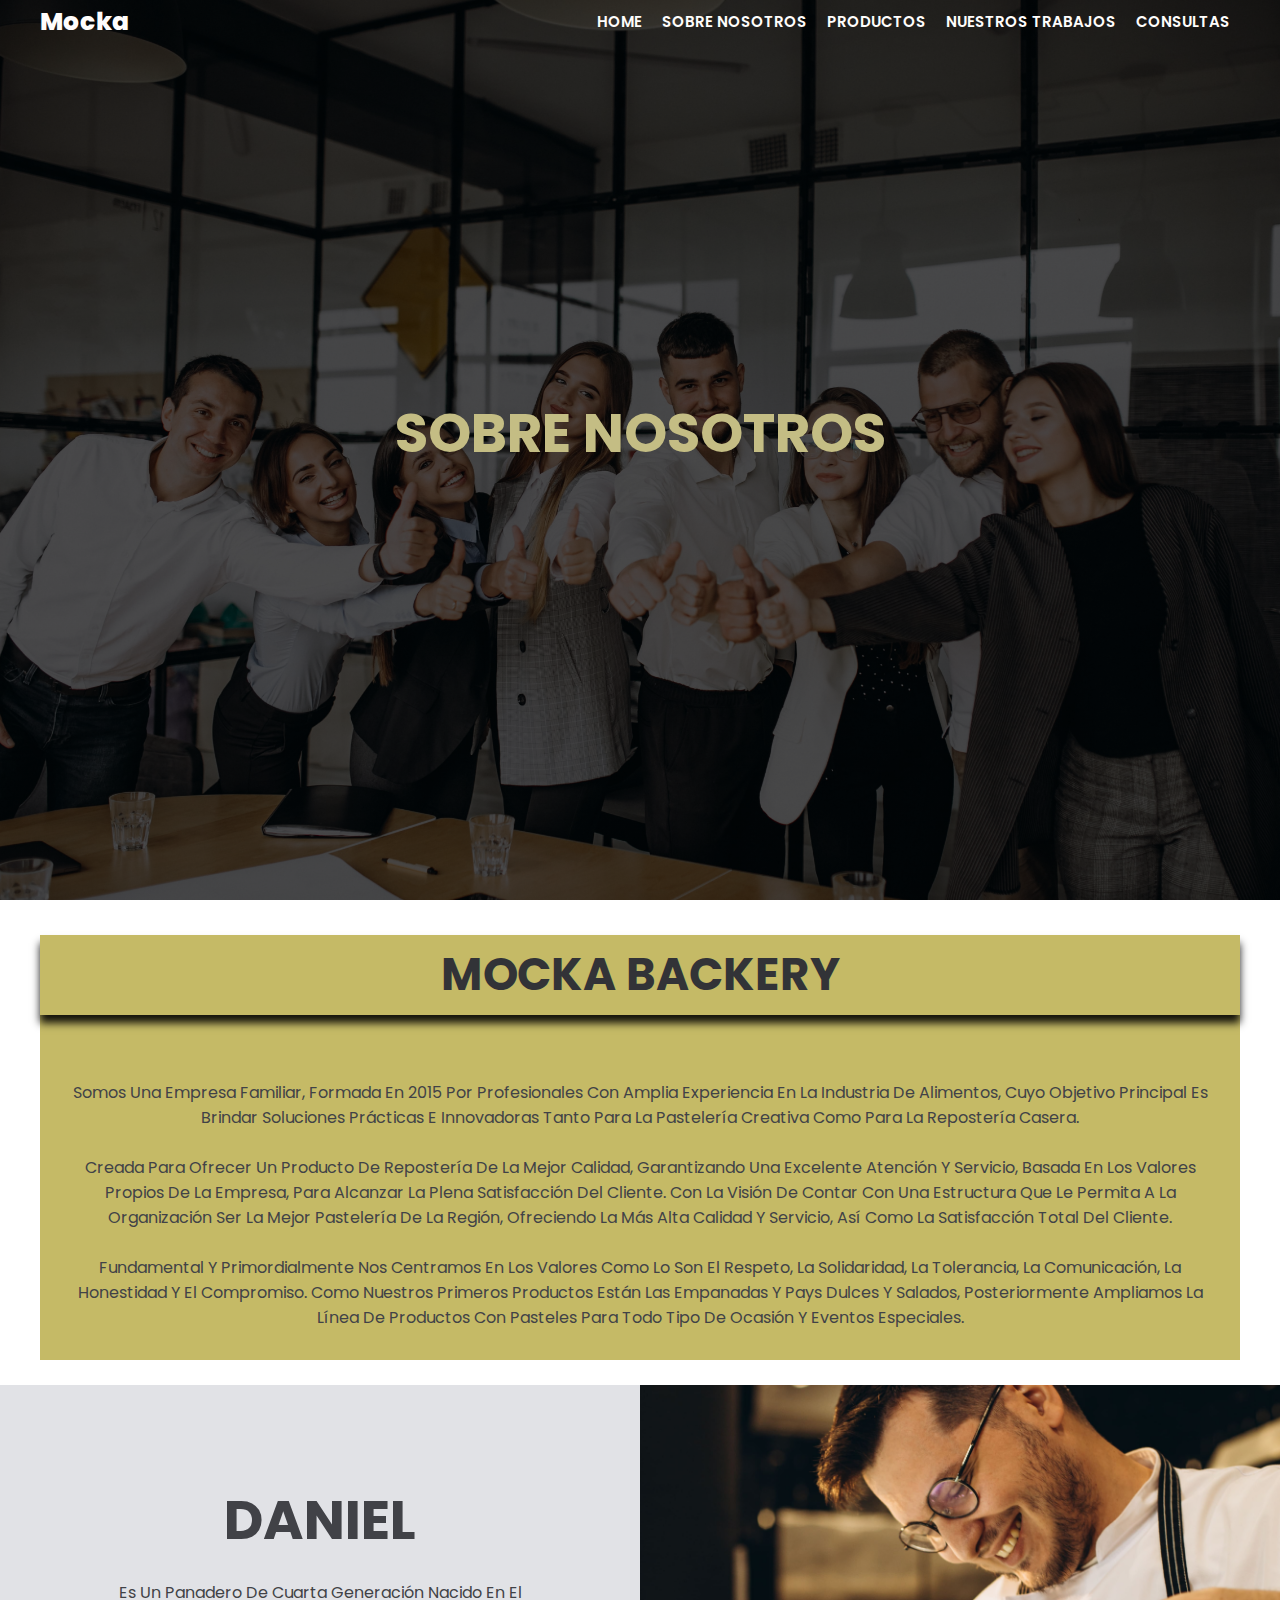
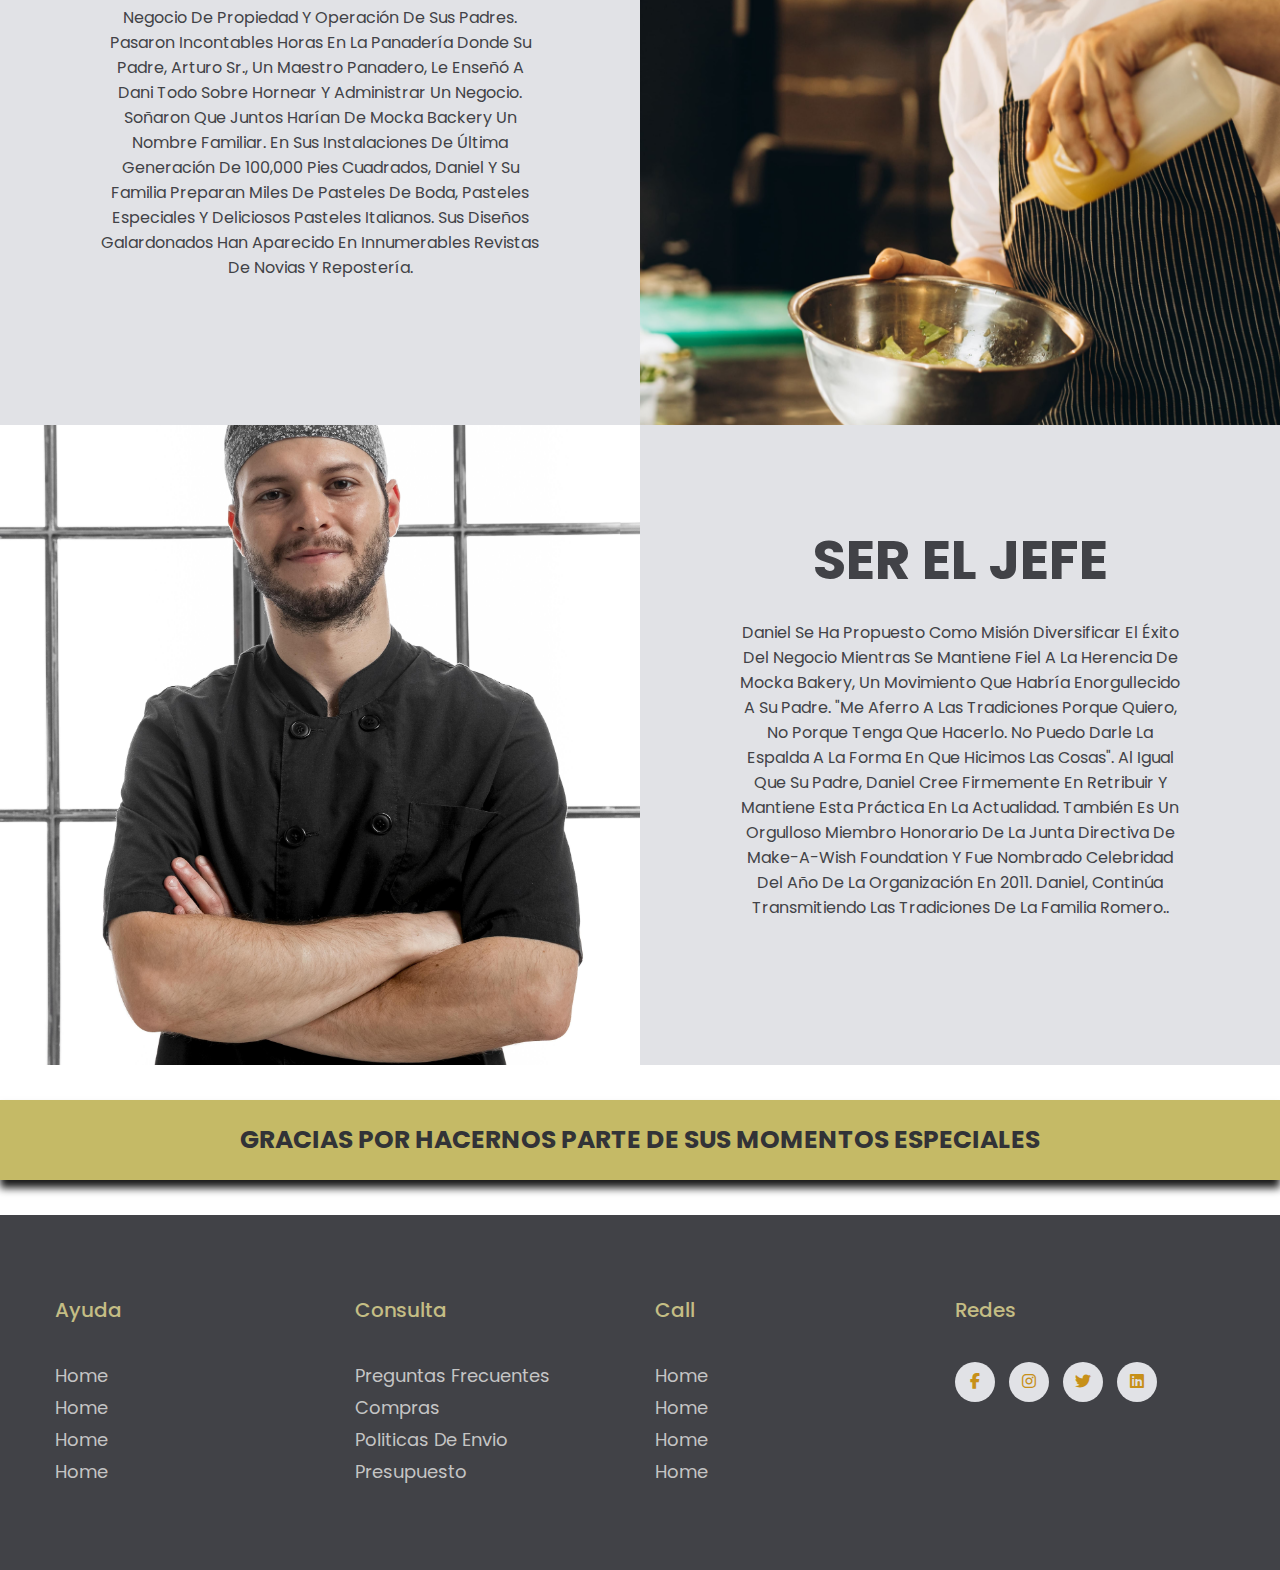
<file: pages/sobre-nosotros.html>
<!DOCTYPE html>
<html lang="en">
<head>
    <meta charset="UTF-8">
    <meta http-equiv="X-UA-Compatible" content="IE=edge">
    <meta name="viewport" content="width=
    , initial-scale=1.0">
<link rel="preconnect" href="https://fonts.googleapis.com">
<link rel="preconnect" href="https://fonts.gstatic.com" crossorigin>
<link href="https://fonts.googleapis.com/css2?family=Poppins:wght@400;500;600;800&family=Roboto:wght@300;400;500;700&display=swap" rel="stylesheet">
<link rel="stylesheet" href="../css/style.css">
<title>pasteleria familiar responsable| mocka backery</title>
<meta name="description" content="pasteleria de calidad donde garantizamos una excelente atención y servicio, basada en sus necesidades">
<link rel="stylesheet" href="https://cdnjs.cloudflare.com/ajax/libs/font-awesome/6.2.1/css/all.min.css">
</head>
<body>

  
    <header class="header-nosotros">

        <div class="menu container">
            <a href="#" class="logo">mocka</a>
            <input type="checkbox" id="menu"> 
            <label for="menu">
                <img src="../img/menu-burguer2.png"  class="menu-icono"  alt="menu hamburguesa">
            </label>
            <nav class="navbar">
                <ul>
                    <li><a href="../index.html">home</a></li>
                    <li><a href="./sobre-nosotros.html">sobre nosotros</a></li>
                    <li><a href="./productos.html">productos</a></li>
                    <li><a href="./nuestros-trabajos.html">nuestros trabajos</a></li>
                    <li><a href="./consultas.html">consultas</a></li>
                    
                </ul>
            </nav>
        </div>
    
        <div class="header-contenido-nosotros container">
            <h1>sobre nosotros</h1>
        </div>
    
    </header>
    <main>
   
        <div class="nosotros-contenido container">
            <h2>mocka backery</h2>
            <p>
            somos una empresa familiar, formada en 2015 por profesionales con amplia experiencia en la industria de alimentos, cuyo objetivo principal es brindar soluciones prácticas e innovadoras tanto para la pastelería creativa como para la repostería casera. <br>
            <br>
            creada para ofrecer un producto de repostería de la mejor calidad, garantizando una excelente atención y servicio, basada en los valores propios de la empresa, para alcanzar la plena satisfacción del cliente. Con la visión de contar con una estructura que le permita a la organización ser la mejor pastelería de la región, ofreciendo la más alta calidad y servicio, así como la satisfacción total del cliente. <br>
            <br>
            Fundamental y primordialmente nos centramos en los valores como lo son el respeto, la solidaridad, la tolerancia, la comunicación, la honestidad y el compromiso. Como nuestros primeros productos están las empanadas y Pays dulces y salados, posteriormente ampliamos la línea de productos con pasteles para todo tipo de ocasión y eventos especiales.
            </p>
      
        </div>


        <section class="nosotros">

            <div class="nosotros-1">
                <h2>daniel</h2>
                <p> es un panadero de cuarta generación nacido en el negocio de propiedad y operación de sus padres. Pasaron incontables horas en la panadería donde su padre, arturo Sr., un maestro panadero, le enseñó a dani todo sobre hornear y administrar un negocio. Soñaron que juntos harían de mocka Backery un nombre familiar.

                En sus instalaciones de última generación de 100,000 pies cuadrados, daniel y su familia preparan miles de pasteles de boda, pasteles especiales y deliciosos pasteles italianos. Sus diseños galardonados han aparecido en innumerables revistas de novias y repostería.
                </p>
            </div>
    
            <div class="nosotros-2"></div>
    
        </section>
    
        <section class="nosotros">
    
            <div class="nosotros-3"></div>
    
            <div class="nosotros-1">
                <h2>ser el jefe</h2>
                <p>
                daniel se ha propuesto como misión diversificar el éxito del negocio mientras se mantiene fiel a la herencia de mocka Bakery, un movimiento que habría enorgullecido a su padre. "Me aferro a las tradiciones porque quiero, no porque tenga que hacerlo. No puedo darle la espalda a la forma en que hicimos las cosas". Al igual que su padre, daniel cree firmemente en retribuir y mantiene esta práctica en la actualidad. También es un orgulloso miembro honorario de la junta directiva de Make-a-Wish Foundation y fue nombrado Celebridad del año de la organización en 2011. Daniel, continúa transmitiendo las tradiciones de la familia romero..
                </p>
            </div>
        </section>

        <div class="mensaje-nosotros">
            <h4>gracias por hacernos parte de sus momentos especiales</h4>
        
        </div>
    </main>

    <footer class="footer">
        <div class="container">

         <div class="footer-row">

            <div class="footer-links">
                <h4>ayuda</h4>
                <ul>
                    <li><a href="#">home</a></li>
                    <li><a href="#">home</a></li>
                    <li><a href="#">home</a></li>
                    <li><a href="#">home</a></li>
                </ul>
            </div>
        
            <div class="footer-links">
                <h4>consulta</h4>
                <ul>
                    <li><a href="#">preguntas frecuentes</a></li>
                    <li><a href="#">compras</a></li>
                    <li><a href="#">politicas de envio</a></li>
                    <li><a href="#">presupuesto</a></li>
                    </ul>
                </div>

            <div class="footer-links">
                <h4>call</h4>
                <ul>
                    <li><a href="#">home</a></li>
                    <li><a href="#">home</a></li>
                    <li><a href="#">home</a></li>
                    <li><a href="#">home</a></li>
                </ul>
            </div>
            <div class="footer-links">
                <h4>redes</h4>
                <div class="redes-link">
                    <a href="#"><i class="fab fa-facebook-f"></i></a>
                    <a href="#"><i class="fab fa-instagram"></i></a>
                    <a href="#"><i class="fab fa-twitter"></i></a>
                    <a href="#"><i class="fab fa-linkedin"></i></a>
                </div>
            </div>
        </div>
      
    </div>


</footer>


    
</body>
</html>
</file>
<file: css/style.css>
* {
  margin: 0;
  padding: 0;
  box-sizing: border-box;
  text-decoration: none;
  list-style: none;
}

body {
  font-family: "Poppins", sans-serif;
  text-transform: capitalize;
}

.container {
  max-width: 1200px;
  margin: 0 auto;
}

@media (max-width: 768px) {
  .container {
    padding: 10px;
  }
}
.menu {
  position: absolute;
  top: 0;
  left: 0;
  right: 0;
  display: flex;
  align-items: center;
  justify-content: space-between;
}
.menu .navbar ul li {
  position: relative;
  float: left;
}
.menu .navbar ul li a {
  font-size: 15px;
  padding: 10px;
  color: #fffdfc;
  display: block;
  font-weight: 600;
  text-transform: uppercase;
}
.menu .navbar ul li a:hover {
  color: #e2df21;
}
.menu-icono {
  width: 40px;
}
.menu label {
  cursor: pointer;
  display: none;
}

.logo {
  color: #fffdfc;
  font-size: 25px;
  font-weight: 800;
}

#menu {
  display: none;
}

.boton-1 {
  display: inline-block;
  padding: 11px 35px;
  background-color: #e2df21;
  color: rgb(249, 250, 252);
  text-transform: uppercase;
}
.boton-1:hover {
  background-color: #c79018;
}

.footer {
  background-color: #414247;
  padding: 80px 0;
}
.footer-row {
  display: flex;
  flex-wrap: wrap;
}
.footer-links {
  width: 25%;
  padding: 0 15px;
}
.footer-links h4 {
  font-size: 20px;
  color: #c4bd84;
  margin-bottom: 25px;
  font-weight: 500;
  border-bottom: 2px solid #414247;
  padding-bottom: 10px;
  display: inline-block;
}
.footer-links ul li a {
  font-size: 18px;
  text-decoration: none;
  color: #c5c5c5;
  display: block;
  margin-bottom: 5px;
  transition: all 0.3s ease;
}
.footer-links ul li a:hover {
  color: #c4bd84;
  padding-left: 6px;
}

.redes-link a {
  display: inline-block;
  min-height: 40px;
  width: 40px;
  background-color: #e1e2e6;
  margin: 0 10px 10px 0;
  text-align: center;
  line-height: 40px;
  border-radius: 50%;
  color: #c79018;
  transition: all 0.5s ease;
}
.redes-link a:hover {
  background-color: #c79018;
}

@media (max-width: 991px) {
  .footer-row {
    text-align: center;
  }
  .footer-row-links {
    width: 100%;
    margin-bottom: 15px;
  }
}
.header {
  background-image: url(../img/postre2.jpg);
  opacity: 0.9;
  background-position: center bottom;
  background-repeat: no-repeat;
  background-size: cover;
  min-height: 100vh;
  display: flex;
  align-items: center;
}
.header-contenido {
  text-align: center;
}
.header-contenido h1 {
  font-size: 75px;
  line-height: 80px;
  color: #fffdfc;
  text-transform: uppercase;
  margin-bottom: 35px;
}
.header-contenido p {
  font-size: 16px;
  color: #c5c5c5;
  padding: 0 250px;
  margin-bottom: 25px;
}

.servicios {
  background-color: #c4bd84;
  background-position: center center;
  background-repeat: no-repeat;
  background-size: cover;
  padding: 100px 0;
}
.servicios-contenido {
  text-align: center;
}
.servicios-contenido h2 {
  font-size: 55px;
  line-height: 70px;
  color: #414247;
  text-transform: uppercase;
  margin-bottom: 50px;
}
.servicios-contenido p {
  font-size: 1.2rem;
  color: #323337;
  margin-bottom: 50px;
  padding: 0 100px;
}
.servicios-grupo {
  display: flex;
  justify-content: space-between;
  margin-bottom: 50px;
}
.servicios-1 {
  padding: 0 100px;
}
.servicios-1 img {
  width: 200px;
  height: 200px;
  margin-bottom: 15px;
  border-radius: 15px 50px 30px;
  box-shadow: 0px 2px 4px rgb(0, 0, 0);
}
.servicios-1 h3 {
  color: #323337;
  font-size: 18px;
  text-transform: uppercase;
}

.mocka {
  padding: 100px 0;
  background-image: linear-gradient(rgba(0, 0, 0, 0.7), rgba(0, 0, 0, 0.7)), url(../img/header.jfif);
  position: relative;
  background-position: center center;
  background-repeat: no-repeat;
  background-size: cover;
  background-attachment: fixed;
  padding: 100px 0;
}
.mocka-contenido {
  text-align: center;
}
.mocka-contenido h2 {
  font-size: 55px;
  line-height: 70px;
  color: #c4bd84;
  text-transform: uppercase;
  padding: 0 250px;
  margin-bottom: 15px;
}
.mocka-grupo {
  display: flex;
  justify-content: space-between;
  margin-bottom: 50px;
}
.mocka-1 {
  padding: 0 25px;
}
.mocka-1 img {
  width: 200px;
}
.mocka-1 h3 {
  color: #f9fafc;
  font-size: 20px;
  text-transform: uppercase;
}
.mocka-1 p {
  color: #414247;
}

.texto-p {
  font-size: 16px;
  color: #c5c5c5;
  padding: 0 250px;
  margin-bottom: 35px;
}

.general {
  display: flex;
}
.general-1 {
  width: 50%;
  padding: 100px 100px 100px 100px;
  background-color: #e1e2e6;
  text-align: center;
}
.general-2 {
  background-image: url(../img/indexsueno11.jpg);
  background-position: center center;
  background-repeat: no-repeat;
  background-size: cover;
  width: 50%;
}
.general-3 {
  background-image: url(../img/mesapostre.jpeg);
  background-position: center center;
  background-repeat: no-repeat;
  background-size: cover;
  width: 50%;
}

h2 {
  font-size: 55px;
  line-height: 70px;
  color: #414247;
  text-transform: uppercase;
  margin-bottom: 20px;
}

p {
  font-size: 16px;
  color: #414247;
  margin: 25px 0 45px 0;
}

.exper {
  padding: 100px 0;
  text-align: center;
}
.exper-contenido {
  display: flex;
  justify-content: space-between;
  gap: 30px;
}
.exper-1 {
  padding: 25px 55px;
}
.exper-1 img {
  width: 250px;
  height: 250px;
  border-radius: 15px;
  margin-bottom: 15px;
  box-shadow: 0px 8px 8px rgba(0, 0, 0, 0.9);
}
.exper-1 h3 {
  font-size: 25px;
  color: #323337;
}

@media (max-width: 991px) {
  .menu {
    padding: 30px;
  }
  .menu label {
    display: initial;
  }
  .menu .navbar {
    position: absolute;
    top: 100%;
    left: 0;
    right: 0;
    background-color: #323337;
    display: none;
  }
  .menu .navbar ul li {
    width: 100%;
  }
  #menu:checked ~ .navbar { /*para que despliegue la hamburguesa*/
    display: initial;
  }
  .header {
    min-height: 0vh;
  }
  .header-contenido {
    padding: 100px 30px;
  }
  .header-contenido p {
    padding: 40px;
  }
  .mocka {
    padding: 30px;
  }
  .mocka-contenido h2 {
    padding: 0;
  }
  .mocka-grupo {
    flex-direction: column;
    margin-bottom: 0;
  }
  .texto-p {
    padding: 0;
  }
  .servicios {
    padding: 30px;
  }
  .servicios-contenido p {
    padding: 0;
  }
  .servicios-grupo {
    flex-direction: column;
    margin-bottom: 0;
  }
  .servicios-1 {
    margin-bottom: 25px;
  }
  .general {
    flex-direction: column;
  }
  .general-1 {
    width: 100%;
    padding: 30px;
    text-align: center;
  }
  .general-2 {
    display: none;
  }
  .general-3 {
    display: none;
  }
  .exper {
    padding: 30px;
  }
  .exper-contenido {
    flex-direction: column;
  }
  .exper-1 {
    padding: 0;
  }
  .exper-1 h3 {
    text-transform: uppercase;
  }
}
.header-nosotros {
  background-image: linear-gradient(rgba(0, 0, 0, 0.7), rgba(0, 0, 0, 0.7)), url(../img/group-people-working-out-business-plan-office\ \(1\).jpg);
  background-position: center bottom;
  background-repeat: no-repeat;
  background-size: cover;
  min-height: 100vh;
  display: flex;
  align-items: center;
}

.header-contenido-nosotros {
  text-align: center;
}
.header-contenido-nosotros h1 {
  font-size: 55px;
  line-height: 60px;
  color: #c4bd84;
  text-transform: uppercase;
  margin-bottom: 35px;
}
.header-contenido-nosotros p {
  font-size: 25px;
  color: #c5c5c5;
  padding: 0 250px;
  margin-bottom: 25px;
}

.nosotros {
  display: flex;
}
.nosotros-1 {
  width: 50%;
  padding: 100px 100px 100px 100px;
  background-color: #e1e2e6;
  text-align: center;
}
.nosotros-2 {
  background-image: url(../img/chef-kitchen-restaurant-adding-sauce-salad.jpg);
  background-position: center center;
  background-repeat: no-repeat;
  background-size: cover;
  width: 50%;
}
.nosotros-3 {
  background-image: url(../img/mid-shot-pizza-chef-posing.jpg);
  background-position: center center;
  background-repeat: no-repeat;
  background-size: cover;
  width: 50%;
}
.nosotros-contenido {
  text-align: center;
  background-color: #c5ba66;
}
.nosotros-contenido h2 {
  font-size: 45px;
  line-height: 80px;
  color: #323337;
  text-transform: uppercase;
  margin-bottom: 35px;
  margin-top: 35px;
  box-shadow: 0px 8px 8px rgba(0, 0, 0, 0.9);
}
.nosotros-contenido p {
  font-size: 16px;
  color: #414247;
  padding: 30px;
  margin-bottom: 25px;
}

.mensaje-nosotros {
  text-align: center;
  background-color: #c5ba66;
}
.mensaje-nosotros h4 {
  font-size: 25px;
  line-height: 80px;
  color: #323337;
  text-transform: uppercase;
  margin-bottom: 35px;
  margin-top: 35px;
  box-shadow: 0px 8px 8px rgba(0, 0, 0, 0.9);
}

@media (max-width: 991px) {
  .nosotros {
    flex-direction: column;
  }
  .nosotros-1 {
    width: 100%;
    padding: 30px;
    text-align: center;
  }
  .nosotros-2 {
    display: none;
  }
  .nosotros-3 {
    display: none;
  }
}
.header-productos {
  background-image: linear-gradient(rgba(0, 0, 0, 0.7), rgba(0, 0, 0, 0.7)), url(../img/top-view-table-full-sweet-delicious-desserts-cupcakes-donuts-panna-cotta-desserts-candy-pops-tiramisu\ \(1\).jpg);
  background-position: center bottom;
  background-repeat: no-repeat;
  background-size: cover;
  min-height: 100vh;
  display: flex;
  align-items: center;
}

.card-section {
  padding: 20px;
  background-color: #fffdfc;
  text-align: center;
}

.contenedor {
  display: flex;
  flex-wrap: wrap;
  justify-content: center;
}

.card {
  width: 300px;
  margin: 20px;
  background-color: #c4bd84;
  border-radius: 15px;
  margin-bottom: 15px;
  box-shadow: 0px 8px 8px rgba(0, 0, 0, 0.9);
}
.card-img {
  width: 100%;
  height: 250px;
  padding: 10px;
  object-fit: cover;
}
.card-content {
  padding: 20px;
}
.card-content h3 {
  font-size: 20px;
  color: #323337;
  margin-bottom: 10px;
}
.card-content p {
  font-size: 16px;
  color: #414247;
  margin-bottom: 20px;
}

.header-trabajos {
  background-image: linear-gradient(rgba(0, 0, 0, 0.7), rgba(0, 0, 0, 0.7)), url(../img/delicious-sweets-candy-catering\ \(1\).jpg);
  background-position: center bottom;
  background-repeat: no-repeat;
  background-size: cover;
  min-height: 100vh;
  display: flex;
  align-items: center;
}

.galeria {
  display: flex;
  flex-wrap: wrap;
  justify-content: center;
  margin: 100px;
}

.imagen-trabajos {
  width: 300px;
  height: 250px;
  margin: 20px;
  border-radius: 15px;
  margin-bottom: 15px;
  box-shadow: 0px 8px 8px rgba(0, 0, 0, 0.9);
  overflow: hidden;
  transition: transform 0.3s;
}
.imagen-trabajos img {
  width: 300px;
  height: 300px;
  padding: 10px;
  object-fit: cover;
}
.imagen-trabajos img:hover {
  transform: scale(1.1);
}

@media (max-width: 480px) {
  .imagen-trabajos {
    width: 100%;
    height: 200px;
    margin: 10px;
    overflow: hidden;
    transition: transform 0.3s;
  }
}
.header-consultas {
  background-image: linear-gradient(rgba(0, 0, 0, 0.7), rgba(0, 0, 0, 0.7)), url(../img/postre5.jpg);
  background-position: center bottom;
  background-repeat: no-repeat;
  background-size: cover;
  min-height: 100vh;
  display: flex;
  align-items: center;
}

.contenedor {
  max-width: 800px;
  margin: auto;
  padding: 50px;
  text-align: center;
  background-image: linear-gradient(rgba(0, 0, 0, 0.7), rgba(0, 0, 0, 0.7)), url(../img/postre\ \(1\).jpg);
  border-radius: 15px;
  box-shadow: 0px 8px 8px rgba(0, 0, 0, 0.9);
}
.contenedor h2 {
  text-align: center;
  color: #c5ba66;
}
.contenedor-consulta form {
  display: flex;
  flex-direction: column;
}

.form-group {
  margin-bottom: 20px;
}
.form-group label {
  font-weight: bold;
}
.form-group input, .form-group textarea {
  width: 100%;
  padding: 10px;
  border: 1px solid #ccc;
  border-radius: 4px;
}
.form-group button {
  padding: 10px 20px;
  background-color: #c5ba66;
  color: #fffdfc;
  border: none;
  border-radius: 4px;
  cursor: pointer;
}
.form-group button:hover {
  background-color: #45a049;
}

/*# sourceMappingURL=style.css.map */
</file>
